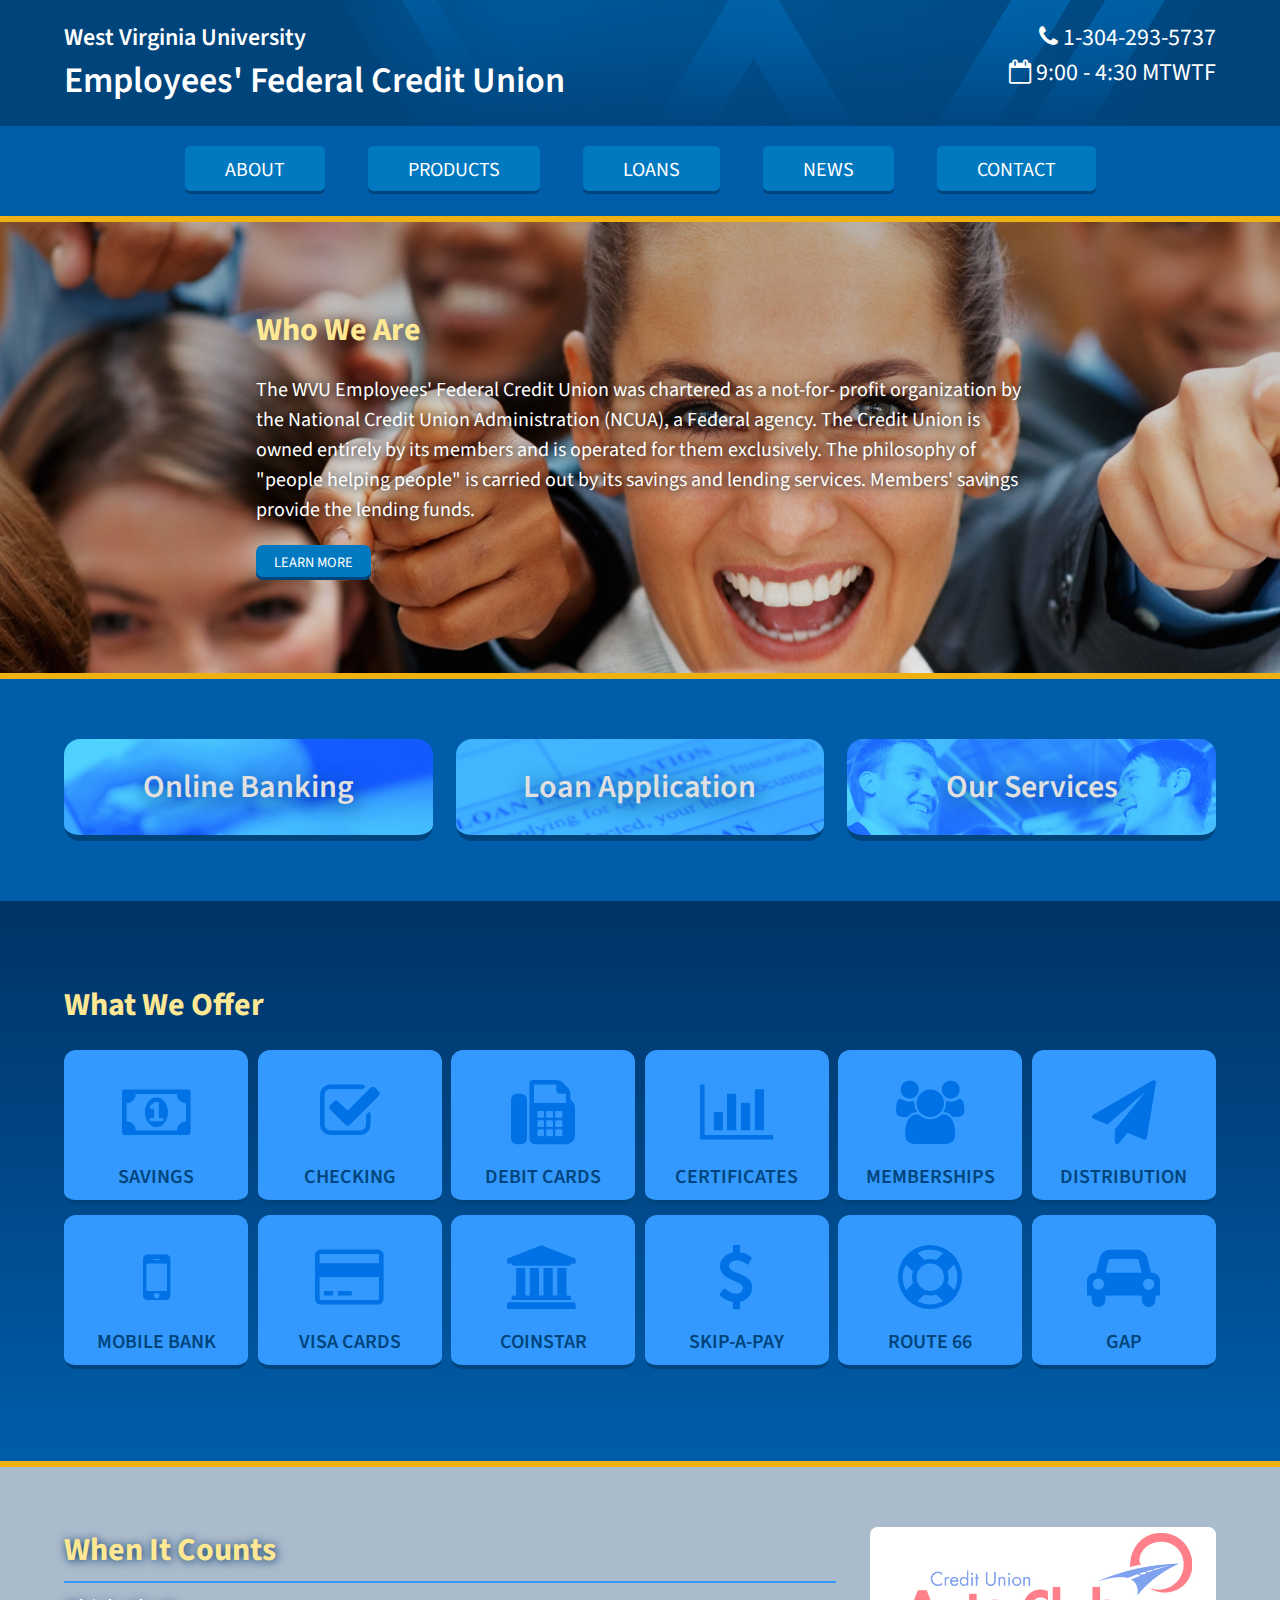
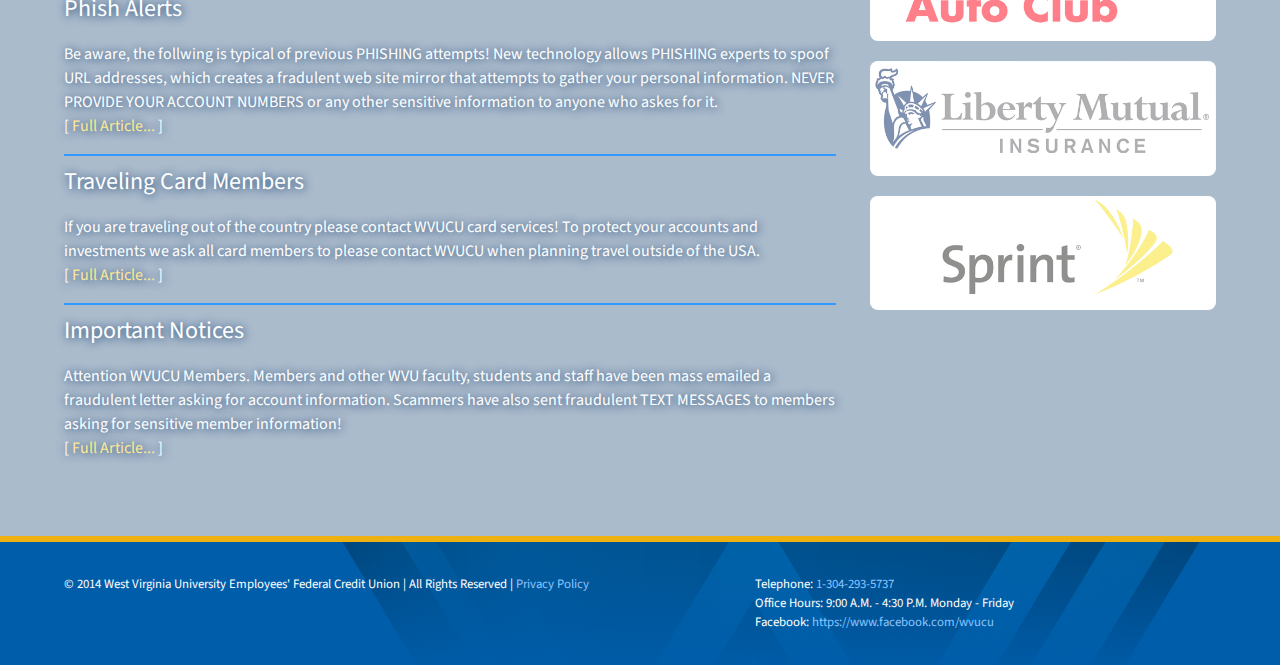
<file: index.html>
<!doctype html>
<html lang="en"><!-- InstanceBegin template="/Templates/wvucu_template.dwt" codeOutsideHTMLIsLocked="false" -->
<head>
<link href="styles/styles.css" rel="stylesheet" type="text/css">
<meta charset="utf-8">
<meta http-equiv="X-UA-Compatible" content="IE=Edge" />
<meta name="HandheldFriendly" content="True">
<meta name="MobileOptimized" content="320">
<meta name="viewport" content="width=device-width, initial-scale=1.0, maximum-scale=1.0">
<link href="http://timbroadwater.com/websites/wvucu/favicon.ico" rel="icon" />

<!-- InstanceBeginEditable name="PageTitle" -->
<title>WVUCU</title>
<!-- InstanceEndEditable -->
<script type="text/javascript" src="scripts/jquery.min.js"></script>
<script type="text/javascript" src="scripts/scripts.js"></script>
</head>

<body>
<section class="siteHeader">
	<div class="wrap">
        <div id="logo"><a href="./index.html">West Virginia University<br><span>Employees' Federal <nobr>Credit Union</nobr></span></a></div>
        <div id="links"><i class="fa fa-phone"></i><a href="tel:13042935737"> 1-304-293-5737</a><br><i class="fa fa-calendar-o"></i> 9:00 - 4:30 MTWTF</div>
    </div>
</section>

<section class="topNav">
    <nav class="wrap">
    	<ul class="mobiletoggle">
            <li><a class="btn btnmenu" href="#"><i class="fa fa-bars"></i>Menu</a></li>
        </ul>
        <ul class="mobilenav">
            <li><a class="btn" href="about.html">About</a></li>
            <li><a class="btn" href="products.html">Products</a></li>
            <li><a class="btn" href="loans.html">Loans</a></li>
            <li><a class="btn" href="news.html">News</a></li>
            <li><a class="btn" href="contact.html">Contact</a></li>                    
        </ul>
    </nav>
</section>    

<section class="body">
	<!-- InstanceBeginEditable name="BodyContent" -->
    <section class="feature">
        <div class="featureContent">
        <h1>Who We Are</h1>
        <p>The WVU Employees' Federal Credit Union was chartered as a not-for- profit organization by the National Credit Union Administration (NCUA), a Federal agency. The Credit Union is owned entirely by its members and is operated for them exclusively. The philosophy of "people helping people" is carried out by its savings and lending services. Members' savings provide the lending funds.</p>
        <a class="apply bpbtn" href="./about.html">Learn More</a>
        </div>
    </section>
    <section class="action">   
    	<div class="wrap">
        	<div class="actionb action1"><a href="./online.html">Online Banking</a></div>
        	<div class="actionb action2"><a href="./loans.html">Loan Application</a></div>
        	<div class="actionb action3"><a href="./products.html">Our Services</a></div>                        
        </div>
    </section>
    <section class="products">
    	<div class="wrap productsTitle"><h1>What We Offer</h1></div>
    	<div class="wrap">
        	<div class="pbox pbox1"><i class="profa fa fa-money"></i><a href="./products.html#savings">Savings</a></div>
            <div class="pbox pbox2"><i class="profa fa fa-check-square-o"></i><a href="./products.html#checking">Checking</a></div>
            <div class="pbox pbox3"><i class="profa fa fa-fax"></i><a href="./products.html#debit">Debit Cards</a></div>
            <div class="pbox pbox4"><i class="profa fa fa-bar-chart-o"></i><a href="./products.html#certificates">Certificates</a></div>
            <div class="pbox pbox5"><i class="profa fa fa-group"></i><a href="./products.html#member">Memberships</a></div>
            <div class="pbox pbox6"><i class="profa fa fa-paper-plane"></i><a href="./products.html#distribution">Distribution</a></div>
            <!--<div class="pbox pbox7"><a href="/products">Online Bank</a></div>
            <div class="pbox pbox8"><a href="/products">Bill Pay</a></div>-->
            <div class="pbox pbox9"><i class="profa fa fa-mobile-phone"></i><a href="./products.html#mobile">Mobile Bank</a></div>
            <div class="pbox pbox10"><i class="profa fa fa-credit-card"></i><a href="./products.html#visa">Visa Cards</a></div>
            <div class="pbox pbox11"><i class="profa fa fa-bank"></i><a href="./products.html#coinstar">Coinstar</a></div>
            <div class="pbox pbox12"><i class="profa fa fa-dollar"></i><a href="./products.html#skip">Skip-A-Pay</a></div>
            <div class="pbox pbox13"><i class="profa fa fa-life-saver"></i><a href="./products.html#66">Route 66</a></div>
            <div class="pbox pbox14"><i class="profa fa fa-automobile"></i><a href="./products.html#gap">GAP</a></div>
        </div>
    </section>
    <section class="news">
    	<div class="wrap">
        	<div class="post">
            	<h1>When It Counts</h1>
        		<hr />
        		<h2>Phish Alerts</h2>
        		<p>Be aware, the follwing is typical of previous PHISHING attempts!  New technology allows PHISHING experts to spoof URL addresses, which creates a fradulent web site mirror that attempts to gather your personal information. NEVER PROVIDE YOUR ACCOUNT NUMBERS or any other sensitive information to anyone who askes for it.<br>[ <a href="./news.html">Full Article...</a> ]</p> 
                <hr />
        		<h2>Traveling Card Members</h2>
        		<p>If you are traveling out of the country please contact WVUCU card services! To protect your accounts and investments we ask all card members to please contact WVUCU when planning travel outside of the USA.<br>[ <a href="./news.html">Full Article...</a> ]</p> 
                <hr />
        		<h2>Important Notices</h2>
        		<p>Attention WVUCU Members. Members and other WVU faculty, students and staff have been mass emailed a fraudulent letter asking for account information. Scammers have also sent fraudulent TEXT MESSAGES to members asking for sensitive member information!<br>[ <a href="./news.html">Full Article...</a> ]</p> 
            </div>
            <div class="offers">
            	<div class="offerBox"><a href="#"><img alt="Credit Union Auto Club" src="images/auto.jpg"></a></div>
            	<div class="offerBox"><a href="#"><img alt="Liberty Mutual Insurance" src="images/liberty.jpg"></a></div>
            	<div class="offerBox"><a href="#"><img alt="Sprint" src="images/sprint.jpg"></a></div>                                
            </div>
        </div>
    </section>                 
	<!-- InstanceEndEditable -->
</section>

<footer>
	<div class="wrap">
    	<div id="poll"><p>© 2014 West Virginia University Employees' Federal Credit Union | All Rights Reserved | <A href="#">Privacy Policy</A></p>
        </div>
        <div id="contact">
            <p>Telephone: <a href="tel:13042935737">1-304-293-5737</a><br>
            Office Hours: 9:00 A.M. - 4:30 P.M. Monday - Friday<br>
            Facebook: <a href="https://www.facebook.com/WVUCU">https://www.facebook.com/wvucu</a></p>
         </div>
    </div>
</footer>
</body>
<!-- InstanceEnd --></html>
</file>
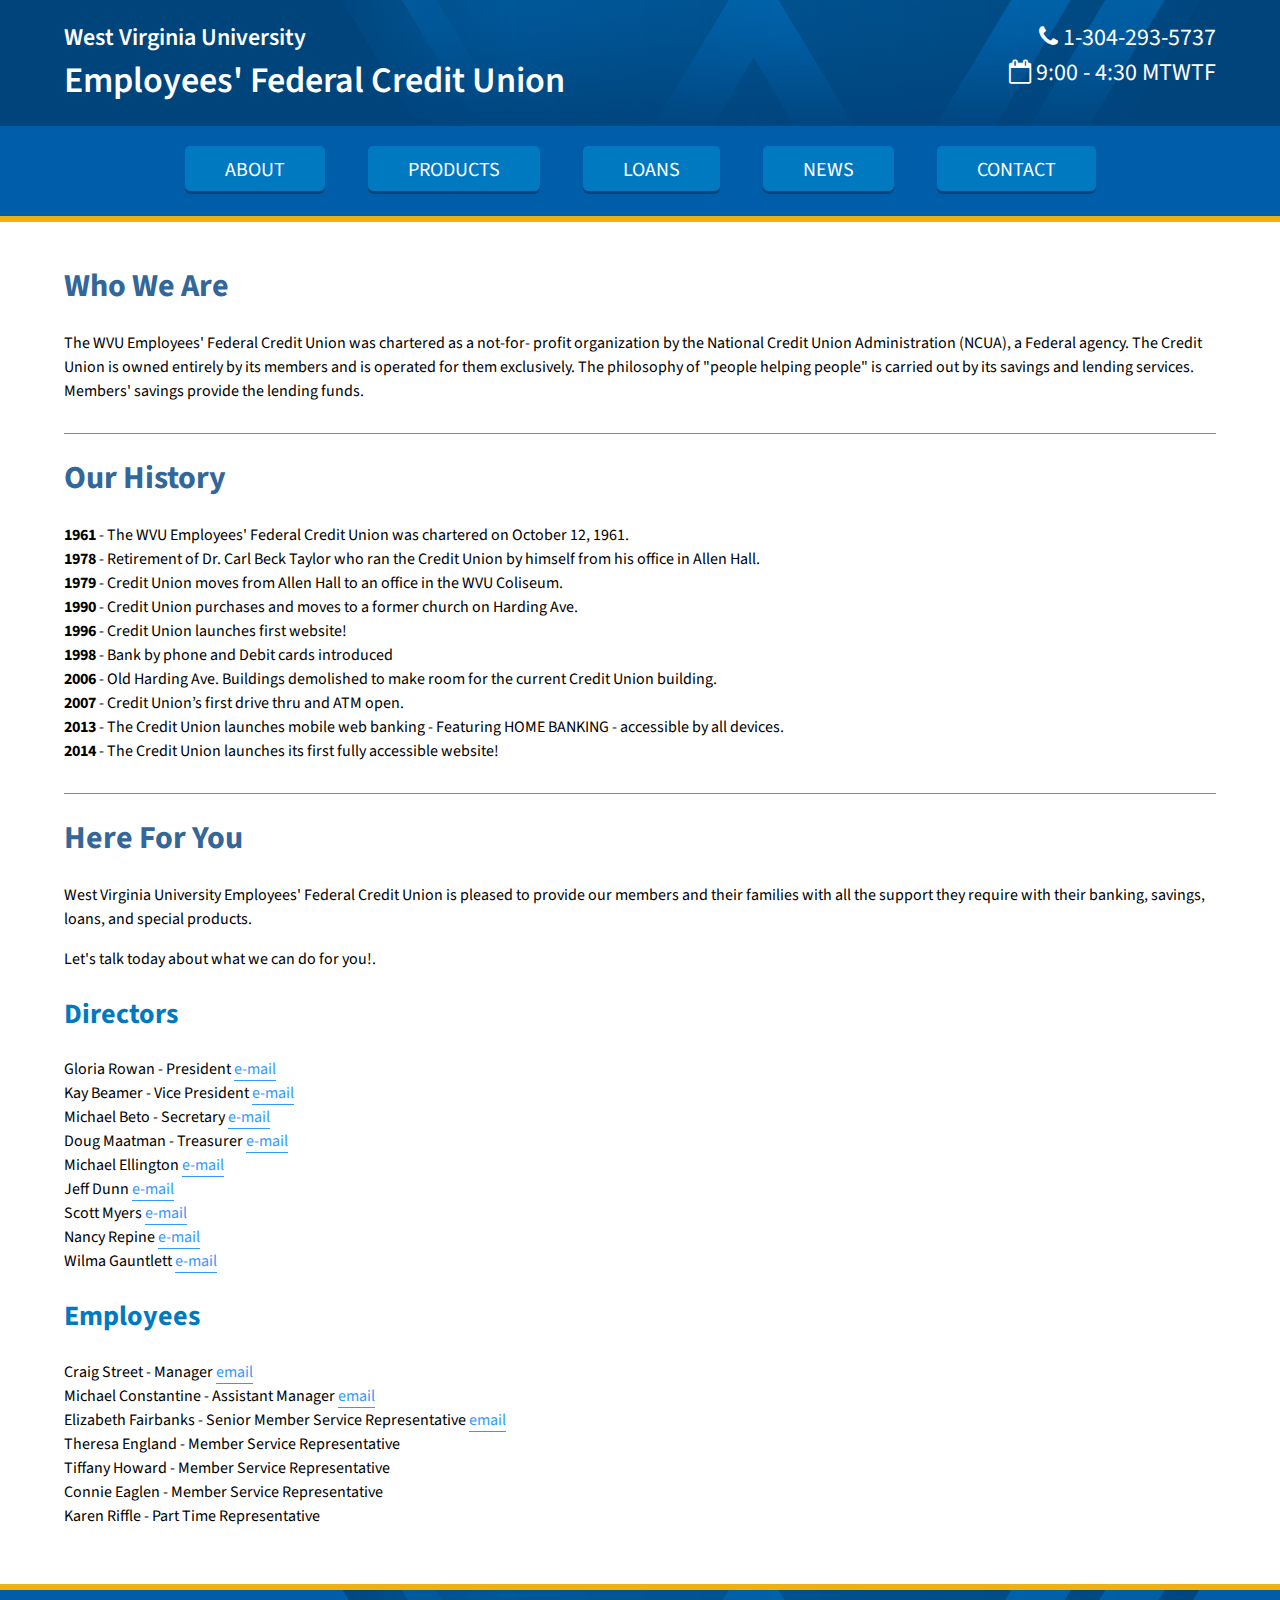
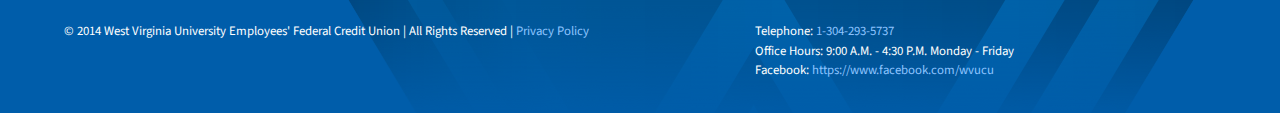
<file: about.html>
<!doctype html>
<html lang="en"><!-- InstanceBegin template="/Templates/wvucu_template.dwt" codeOutsideHTMLIsLocked="false" -->
<head>
<link href="styles/styles.css" rel="stylesheet" type="text/css">
<meta charset="utf-8">
<meta http-equiv="X-UA-Compatible" content="IE=Edge" />
<meta name="HandheldFriendly" content="True">
<meta name="MobileOptimized" content="320">
<meta name="viewport" content="width=device-width, initial-scale=1.0, maximum-scale=1.0">
<link href="http://timbroadwater.com/websites/wvucu/favicon.ico" rel="icon" />

<!-- InstanceBeginEditable name="PageTitle" --><title>About | WVUCU</title><!-- InstanceEndEditable -->
<script type="text/javascript" src="scripts/jquery.min.js"></script>
<script type="text/javascript" src="scripts/scripts.js"></script>
</head>

<body>
<section class="siteHeader">
	<div class="wrap">
        <div id="logo"><a href="./index.html">West Virginia University<br><span>Employees' Federal <nobr>Credit Union</nobr></span></a></div>
        <div id="links"><i class="fa fa-phone"></i><a href="tel:13042935737"> 1-304-293-5737</a><br><i class="fa fa-calendar-o"></i> 9:00 - 4:30 MTWTF</div>
    </div>
</section>

<section class="topNav">
    <nav class="wrap">
    	<ul class="mobiletoggle">
            <li><a class="btn btnmenu" href="#"><i class="fa fa-bars"></i>Menu</a></li>
        </ul>
        <ul class="mobilenav">
            <li><a class="btn" href="about.html">About</a></li>
            <li><a class="btn" href="products.html">Products</a></li>
            <li><a class="btn" href="loans.html">Loans</a></li>
            <li><a class="btn" href="news.html">News</a></li>
            <li><a class="btn" href="contact.html">Contact</a></li>                    
        </ul>
    </nav>
</section>    

<section class="body">
	<!-- InstanceBeginEditable name="BodyContent" -->
    <div class="wrap bpage">
   	  <h1>Who We Are</h1>
      <p>The WVU Employees' Federal Credit Union was chartered as a not-for- profit organization by the National Credit Union Administration (NCUA), a Federal agency. The Credit Union is owned entirely by its members and is operated for them exclusively. The philosophy of "people helping people" is carried out by its savings and lending services. Members' savings provide the lending funds.</p>
      <hr />
      <h1>Our History</h1>
     <p><strong>1961</strong> -
The WVU Employees' Federal Credit Union was chartered on October 12, 1961.<br>
<strong>1978</strong> -
Retirement of Dr. Carl Beck Taylor who ran the Credit Union by himself from his office in Allen Hall.<br>
<strong>1979</strong> -
Credit Union moves from Allen Hall to an office in the WVU Coliseum.<br>
<strong>1990</strong> -
Credit Union purchases and moves to a former church on Harding Ave.<br>
<strong>1996</strong> -
Credit Union launches first website!<br>
<strong>1998</strong> -
 Bank by phone and Debit cards introduced<br>
 <strong>2006</strong> -
Old Harding Ave. Buildings demolished to make room for the current Credit Union building.<br>
<strong>2007</strong> -
Credit Union’s first drive thru and ATM open.<br>
<strong>2013</strong> -
The Credit Union launches mobile web banking - Featuring HOME BANKING - accessible by all devices.<br>
<strong>2014</strong> -
The Credit Union launches its first fully accessible website!</p>
      <hr />
      <h1>Here For You</h1>
      <p>West Virginia University Employees' Federal Credit Union is pleased to provide our members and their families with all the support they require with their banking, savings, loans, and special products.</p>
      <p>Let's talk today about what we can do for you!.</p>
      <h2>Directors</h2>
      <p>Gloria Rowan - President <a href="mailto:gloria@cityneon.com">e-mail</a><br>
        Kay Beamer - Vice President <a href="mailto:kaybeamer1@aol.com">e-mail</a><br>
        Michael Beto - Secretary <a href="mailto:michael.beto@mail.wvu.edu">e-mail</a><br>
        Doug Maatman - Treasurer <a href="mailto:jangarden2@comcast.net">e-mail</a><br>
        Michael Ellington <a href="mailto:michael.ellington@mail.wvu.edu">e-mail</a><br>
        Jeff Dunn <a href="mailto:jdunn@wvuf.org">e-mail</a><br>
        Scott Myers <a href="mailto:scott.myers@mail.wvu.edu">e-mail</a><br>
        Nancy Repine <a href="mailto:repinen@wvuh.com">e-mail<br>
      </a>Wilma Gauntlett <a href="mailto:gandwg@comcast.net">e-mail</a> </p>
      <h2>Employees</h2>
        <p>Craig Street - Manager <a href="mailto:cstreet@wvucu.com">email</a><br>
          Michael Constantine - Assistant Manager <a href="mailto:mconstantine@wvucu.com">email</a><br>
          Elizabeth Fairbanks - Senior Member Service Representative <a href="mailto:efairbanks@wvucu.com">email</a><br>
          Theresa England - Member Service Representative<br>
          Tiffany Howard - Member Service Representative<br>
          Connie Eaglen - Member Service Representative<br>
        Karen Riffle - Part Time Representative </p>
    </div>
	<!-- InstanceEndEditable -->
</section>

<footer>
	<div class="wrap">
    	<div id="poll"><p>© 2014 West Virginia University Employees' Federal Credit Union | All Rights Reserved | <A href="#">Privacy Policy</A></p>
        </div>
        <div id="contact">
            <p>Telephone: <a href="tel:13042935737">1-304-293-5737</a><br>
            Office Hours: 9:00 A.M. - 4:30 P.M. Monday - Friday<br>
            Facebook: <a href="https://www.facebook.com/WVUCU">https://www.facebook.com/wvucu</a></p>
         </div>
    </div>
</footer>
</body>
<!-- InstanceEnd --></html>
</file>
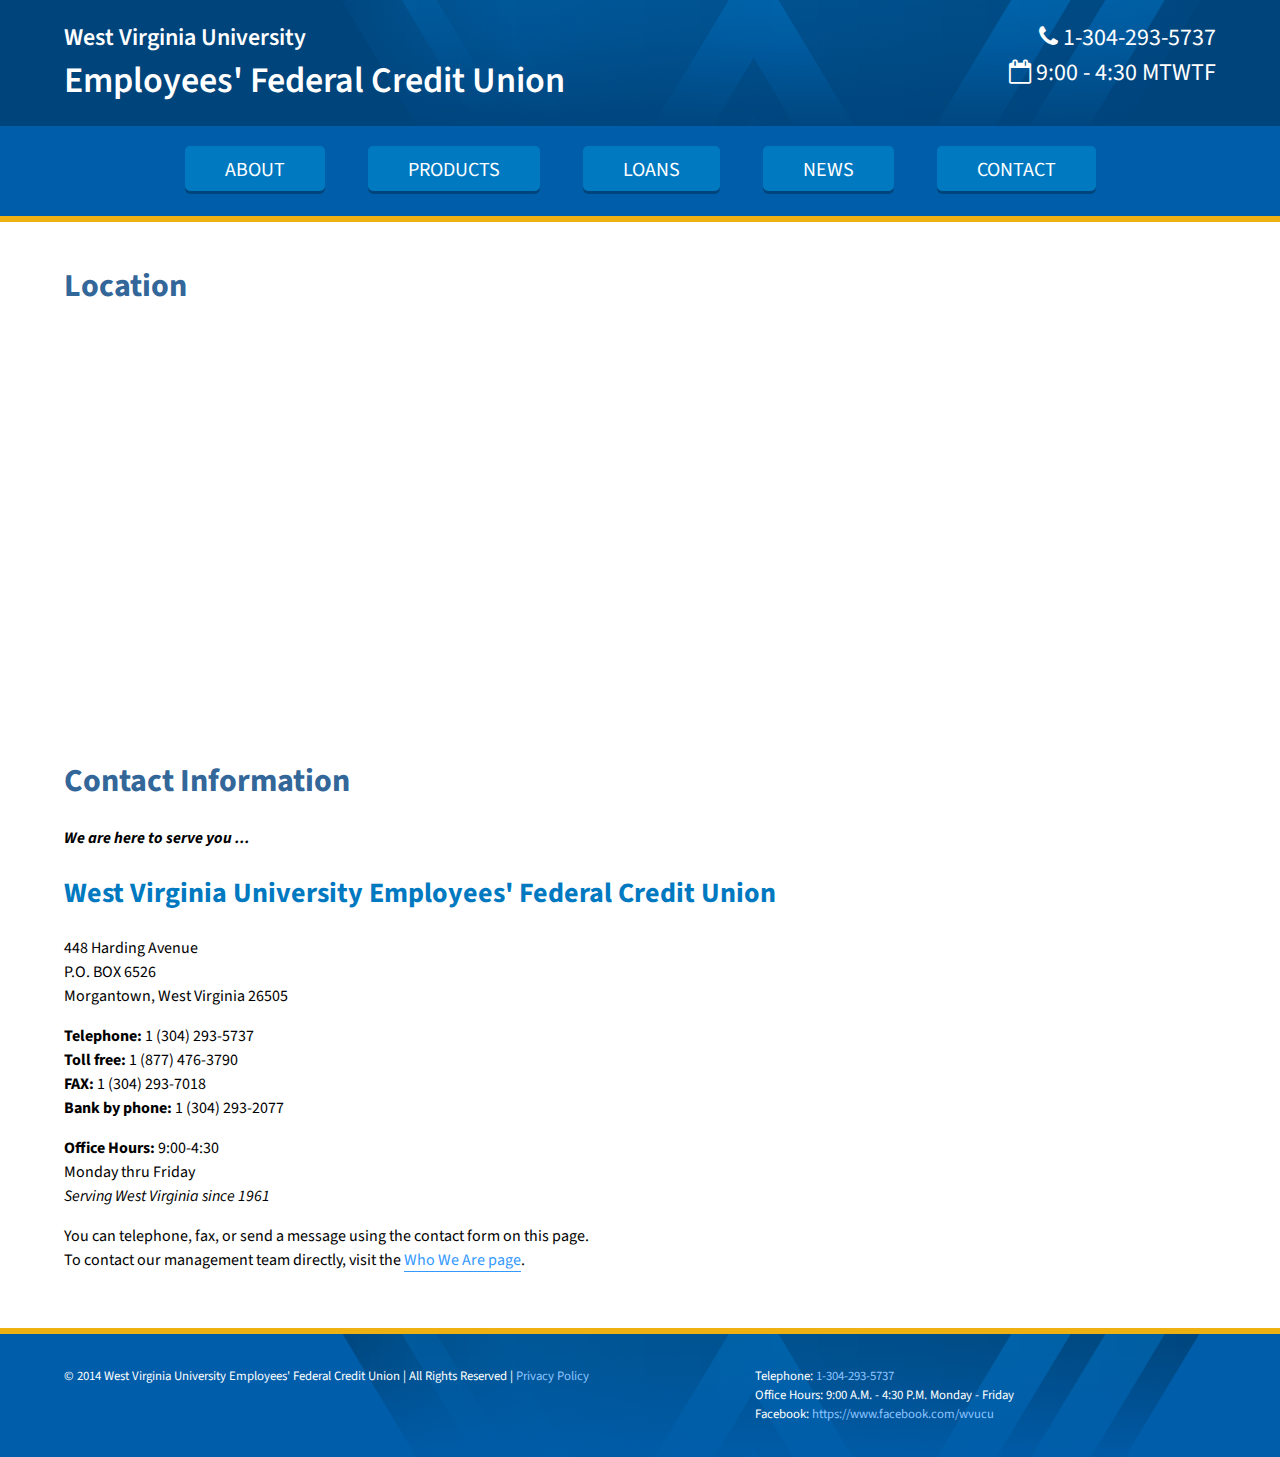
<file: contact.html>
<!doctype html>
<html lang="en"><!-- InstanceBegin template="/Templates/wvucu_template.dwt" codeOutsideHTMLIsLocked="false" -->
<head>
<link href="styles/styles.css" rel="stylesheet" type="text/css">
<meta charset="utf-8">
<meta http-equiv="X-UA-Compatible" content="IE=Edge" />
<meta name="HandheldFriendly" content="True">
<meta name="MobileOptimized" content="320">
<meta name="viewport" content="width=device-width, initial-scale=1.0, maximum-scale=1.0">
<link href="http://timbroadwater.com/websites/wvucu/favicon.ico" rel="icon" />

<!-- InstanceBeginEditable name="PageTitle" -->
<title>Contact | WVUCU</title>
<!-- InstanceEndEditable -->
<script type="text/javascript" src="scripts/jquery.min.js"></script>
<script type="text/javascript" src="scripts/scripts.js"></script>
</head>

<body>
<section class="siteHeader">
	<div class="wrap">
        <div id="logo"><a href="./index.html">West Virginia University<br><span>Employees' Federal <nobr>Credit Union</nobr></span></a></div>
        <div id="links"><i class="fa fa-phone"></i><a href="tel:13042935737"> 1-304-293-5737</a><br><i class="fa fa-calendar-o"></i> 9:00 - 4:30 MTWTF</div>
    </div>
</section>

<section class="topNav">
    <nav class="wrap">
    	<ul class="mobiletoggle">
            <li><a class="btn btnmenu" href="#"><i class="fa fa-bars"></i>Menu</a></li>
        </ul>
        <ul class="mobilenav">
            <li><a class="btn" href="about.html">About</a></li>
            <li><a class="btn" href="products.html">Products</a></li>
            <li><a class="btn" href="loans.html">Loans</a></li>
            <li><a class="btn" href="news.html">News</a></li>
            <li><a class="btn" href="contact.html">Contact</a></li>                    
        </ul>
    </nav>
</section>    

<section class="body">
	<!-- InstanceBeginEditable name="BodyContent" -->
    <div class="wrap bpage">
    <h1>Location</h1>
<iframe src="https://www.google.com/maps/embed?pb=!1m18!1m12!1m3!1d3071.977140529267!2d-79.96144!3d39.65022900000002!2m3!1f0!2f0!3f0!3m2!1i1024!2i768!4f13.1!3m3!1m2!1s0x0%3A0xf035ce2a5de3a852!2sWV+University+FCU!5e0!3m2!1sen!2sus!4v1399128574522" width="100%" height="400px" frameborder="0" style="border:0"></iframe>
      <h1>Contact Information</h1>
      <div>
        <p><strong><em>We are here to serve you ...</em></strong></p>
        <h2>West Virginia University Employees' Federal Credit Union</h2>
        <p>448 Harding Avenue<br>
          P.O. BOX 6526<br>
          Morgantown, West Virginia 26505</p>
        <p><strong>Telephone:</strong> 1 (304) 293-5737<br>
          <strong>Toll free:</strong> 1 (877) 476-3790<br>
          <strong>FAX:</strong> 1 (304) 293-7018<br>
          <strong>Bank by phone:</strong> 1 (304) 293-2077</p>
        <p><strong>Office Hours:</strong> 9:00-4:30<br>
          Monday thru Friday<br>
          <em>Serving West Virginia since 1961</em></p>
        <p>You can telephone, fax, or send a message using the contact form on this page.<br>
          To contact our management team directly, visit the <a href="./about" target="_parent">Who We Are page</a>.</p>
      </div>
	 
    </div>
  <!-- InstanceEndEditable -->
</section>

<footer>
	<div class="wrap">
    	<div id="poll"><p>© 2014 West Virginia University Employees' Federal Credit Union | All Rights Reserved | <A href="#">Privacy Policy</A></p>
        </div>
        <div id="contact">
            <p>Telephone: <a href="tel:13042935737">1-304-293-5737</a><br>
            Office Hours: 9:00 A.M. - 4:30 P.M. Monday - Friday<br>
            Facebook: <a href="https://www.facebook.com/WVUCU">https://www.facebook.com/wvucu</a></p>
         </div>
    </div>
</footer>
</body>
<!-- InstanceEnd --></html>
</file>
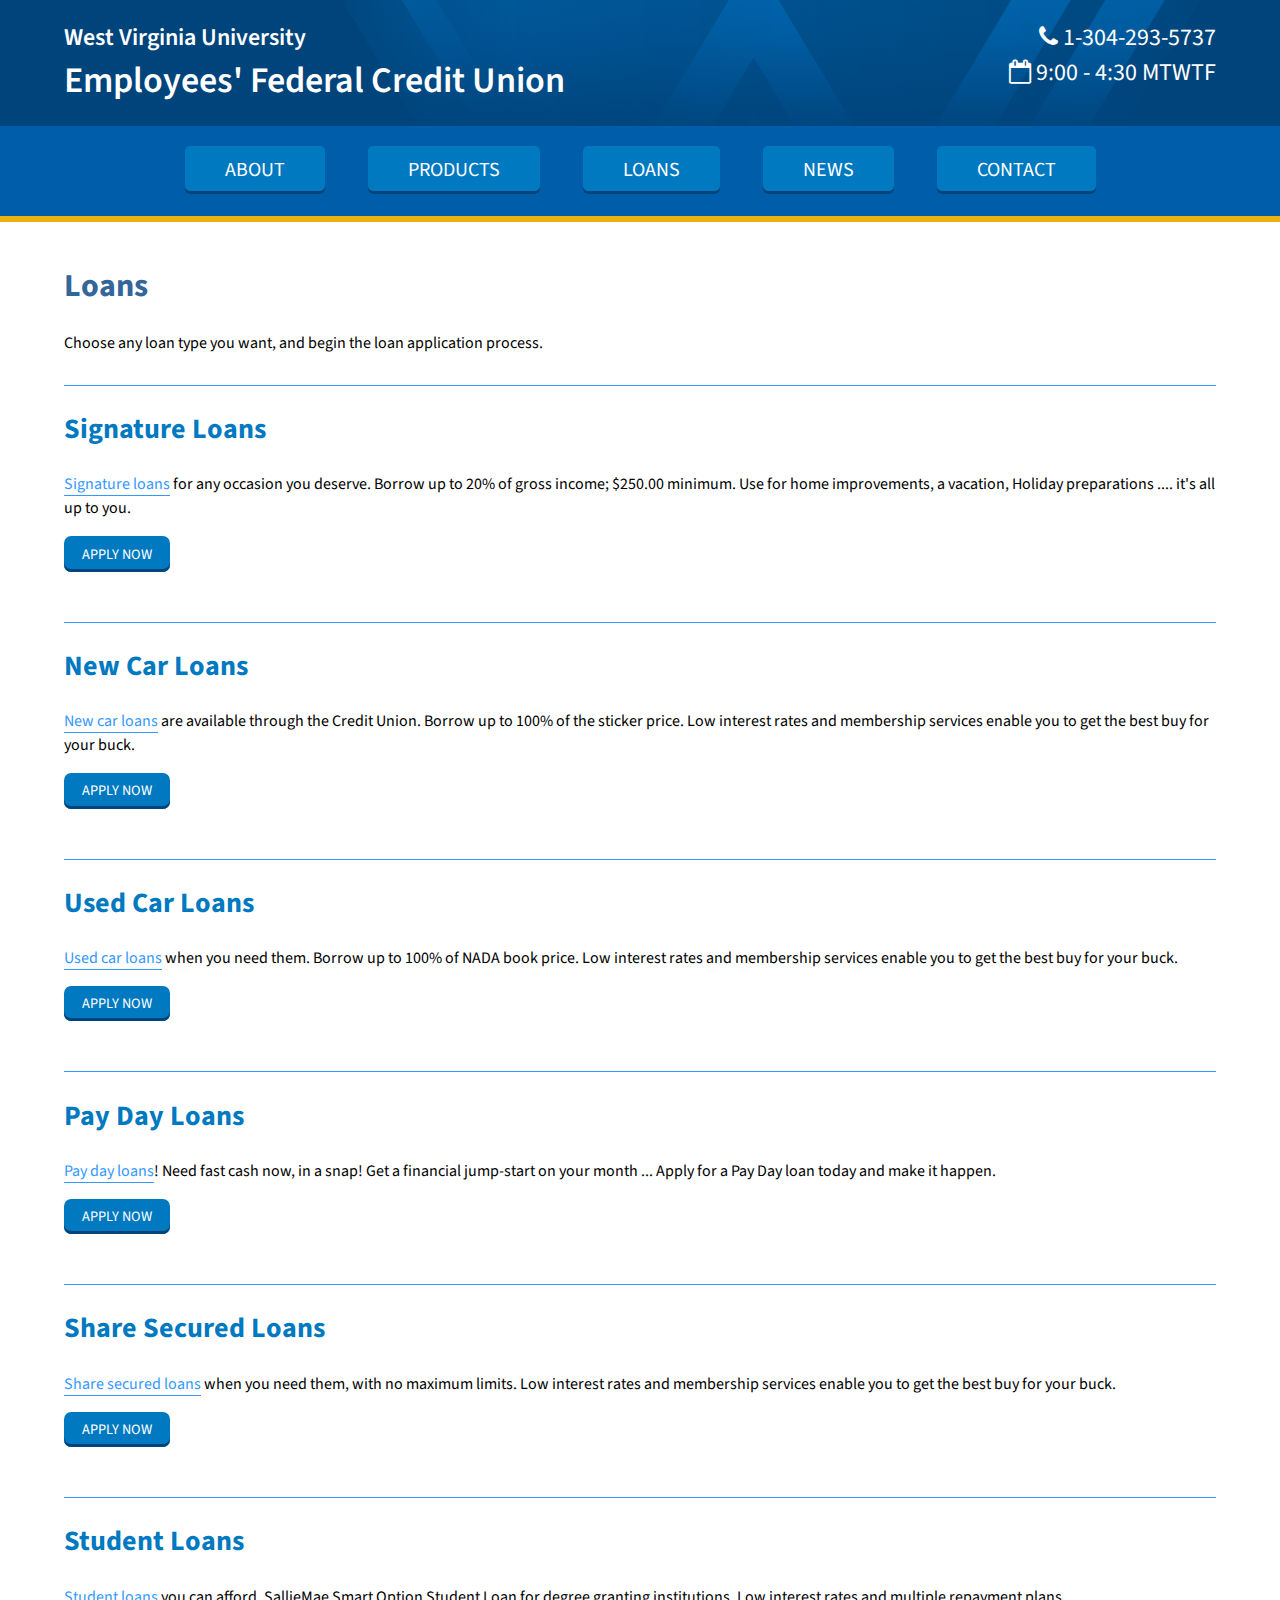
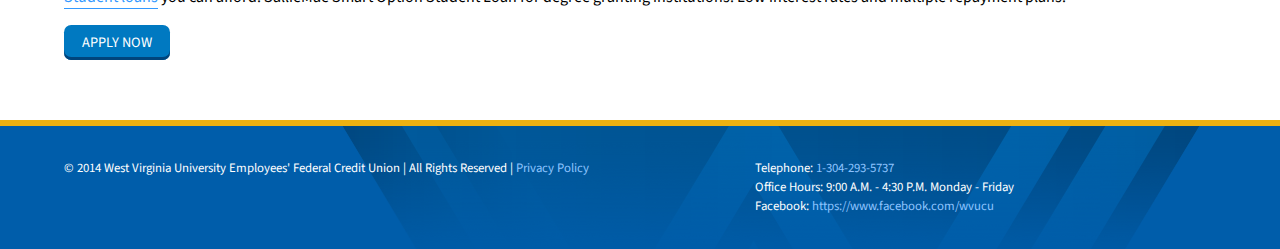
<file: loans.html>
<!doctype html>
<html lang="en"><!-- InstanceBegin template="/Templates/wvucu_template.dwt" codeOutsideHTMLIsLocked="false" -->
<head>
<link href="styles/styles.css" rel="stylesheet" type="text/css">
<meta charset="utf-8">
<meta http-equiv="X-UA-Compatible" content="IE=Edge" />
<meta name="HandheldFriendly" content="True">
<meta name="MobileOptimized" content="320">
<meta name="viewport" content="width=device-width, initial-scale=1.0, maximum-scale=1.0">
<link href="http://timbroadwater.com/websites/wvucu/favicon.ico" rel="icon" />

<!-- InstanceBeginEditable name="PageTitle" -->
<title>Loans | WVUCU</title>
<!-- InstanceEndEditable -->
<script type="text/javascript" src="scripts/jquery.min.js"></script>
<script type="text/javascript" src="scripts/scripts.js"></script>
</head>

<body>
<section class="siteHeader">
	<div class="wrap">
        <div id="logo"><a href="./index.html">West Virginia University<br><span>Employees' Federal <nobr>Credit Union</nobr></span></a></div>
        <div id="links"><i class="fa fa-phone"></i><a href="tel:13042935737"> 1-304-293-5737</a><br><i class="fa fa-calendar-o"></i> 9:00 - 4:30 MTWTF</div>
    </div>
</section>

<section class="topNav">
    <nav class="wrap">
    	<ul class="mobiletoggle">
            <li><a class="btn btnmenu" href="#"><i class="fa fa-bars"></i>Menu</a></li>
        </ul>
        <ul class="mobilenav">
            <li><a class="btn" href="about.html">About</a></li>
            <li><a class="btn" href="products.html">Products</a></li>
            <li><a class="btn" href="loans.html">Loans</a></li>
            <li><a class="btn" href="news.html">News</a></li>
            <li><a class="btn" href="contact.html">Contact</a></li>                    
        </ul>
    </nav>
</section>    

<section class="body">
	<!-- InstanceBeginEditable name="BodyContent" -->
    <div class="wrap bpage">
		<h1>Loans</h1>
        <p>Choose any loan type you want, and begin the loan application process. </p>
        <hr />
        <h2>Signature Loans</h2>
        <p><a href="#">Signature loans</a> for any occasion you deserve. Borrow up to 20% of gross income; $250.00 minimum.  Use for home improvements, a vacation, Holiday preparations .... it's all up to you.</p>
        <a class="bpbtn apply" href="#">Apply Now</a>
        <hr />
        <h2>New Car Loans</h2>
        <p><a href="#">New car loans</a> are available through the Credit Union.  Borrow up to 100% of the sticker price. Low interest rates and membership services enable you to get the best buy for your buck.</p>
        <a class="bpbtn apply" href="#">Apply Now</a>
        <hr />
        <h2>Used Car Loans</h2>
      <p><a href="#">Used car loans</a> when you need them. Borrow up to 100% of NADA book price. Low interest rates and membership services enable you to get the best buy for your buck.</p>
      <a class="bpbtn apply" href="#">Apply Now</a>
        <hr />
        <h2>Pay Day Loans</h2>
        <p><a href="#">Pay day loans</a>! Need fast cash now, in a snap! Get a financial jump-start on your month ... Apply for a Pay Day loan today and make it happen.</p>
        <a class="bpbtn apply" href="#">Apply Now</a>
        <hr />
        <h2>Share Secured Loans</h2>
        <p><a href="#">Share secured loans</a> when you need them, with no maximum limits. Low interest rates and membership services enable you to get the best buy for your buck.</p>
        <a class="bpbtn apply" href="#">Apply Now</a>
        <hr />
        <h2>Student Loans</h2>
        <p><a href="#">Student loans</a> you can afford. SallieMae Smart Option Student Loan for degree granting institutions.  Low interest rates and multiple repayment plans. </p>
        <a class="bpbtn apply" href="#">Apply Now</a>
        
    </div>
	<!-- InstanceEndEditable -->
</section>

<footer>
	<div class="wrap">
    	<div id="poll"><p>© 2014 West Virginia University Employees' Federal Credit Union | All Rights Reserved | <A href="#">Privacy Policy</A></p>
        </div>
        <div id="contact">
            <p>Telephone: <a href="tel:13042935737">1-304-293-5737</a><br>
            Office Hours: 9:00 A.M. - 4:30 P.M. Monday - Friday<br>
            Facebook: <a href="https://www.facebook.com/WVUCU">https://www.facebook.com/wvucu</a></p>
         </div>
    </div>
</footer>
</body>
<!-- InstanceEnd --></html>
</file>
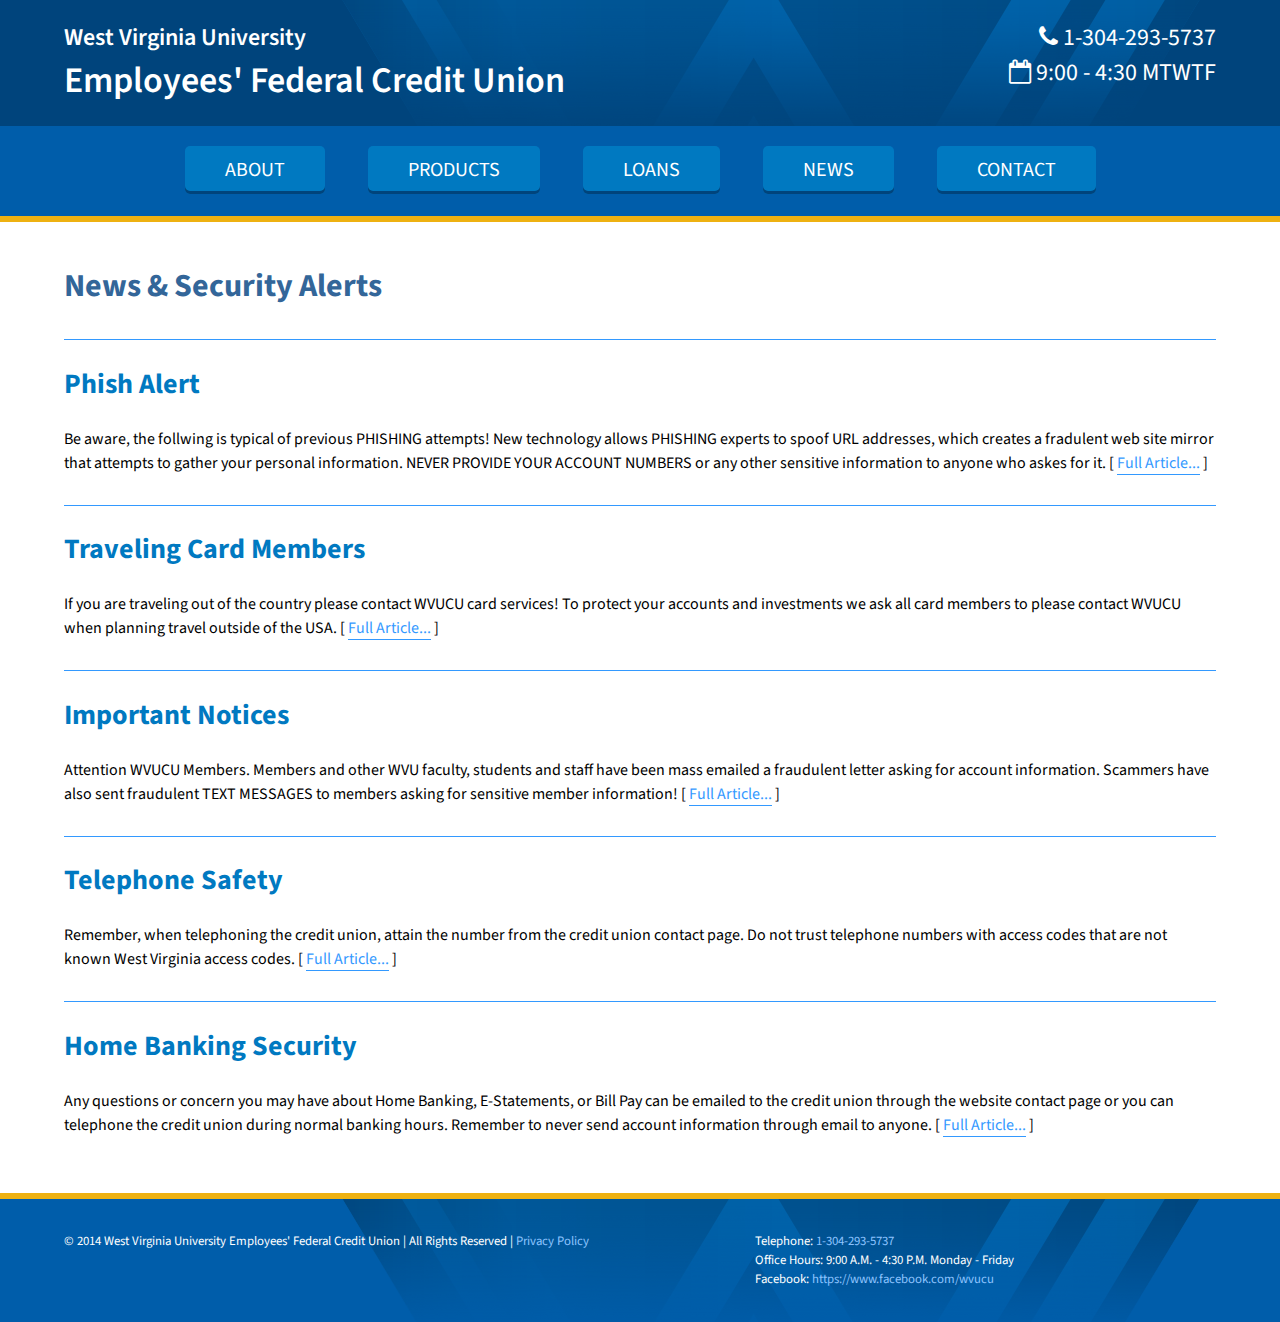
<file: news.html>
<!doctype html>
<html lang="en"><!-- InstanceBegin template="/Templates/wvucu_template.dwt" codeOutsideHTMLIsLocked="false" -->
<head>
<link href="styles/styles.css" rel="stylesheet" type="text/css">
<meta charset="utf-8">
<meta http-equiv="X-UA-Compatible" content="IE=Edge" />
<meta name="HandheldFriendly" content="True">
<meta name="MobileOptimized" content="320">
<meta name="viewport" content="width=device-width, initial-scale=1.0, maximum-scale=1.0">
<link href="http://timbroadwater.com/websites/wvucu/favicon.ico" rel="icon" />

<!-- InstanceBeginEditable name="PageTitle" -->
<title>News | WVUCU</title>
<!-- InstanceEndEditable -->
<script type="text/javascript" src="scripts/jquery.min.js"></script>
<script type="text/javascript" src="scripts/scripts.js"></script>
</head>

<body>
<section class="siteHeader">
	<div class="wrap">
        <div id="logo"><a href="./index.html">West Virginia University<br><span>Employees' Federal <nobr>Credit Union</nobr></span></a></div>
        <div id="links"><i class="fa fa-phone"></i><a href="tel:13042935737"> 1-304-293-5737</a><br><i class="fa fa-calendar-o"></i> 9:00 - 4:30 MTWTF</div>
    </div>
</section>

<section class="topNav">
    <nav class="wrap">
    	<ul class="mobiletoggle">
            <li><a class="btn btnmenu" href="#"><i class="fa fa-bars"></i>Menu</a></li>
        </ul>
        <ul class="mobilenav">
            <li><a class="btn" href="about.html">About</a></li>
            <li><a class="btn" href="products.html">Products</a></li>
            <li><a class="btn" href="loans.html">Loans</a></li>
            <li><a class="btn" href="news.html">News</a></li>
            <li><a class="btn" href="contact.html">Contact</a></li>                    
        </ul>
    </nav>
</section>    

<section class="body">
	<!-- InstanceBeginEditable name="BodyContent" -->
    <div class="wrap bpage">
		<h1>News & Security Alerts</h1>
        <hr />
        <h2>Phish Alert</h2>
        <p>Be aware, the follwing is typical of previous PHISHING attempts!  New technology allows PHISHING experts to spoof URL addresses, which creates a fradulent web site mirror that attempts to gather your personal information. NEVER PROVIDE YOUR ACCOUNT NUMBERS or any other sensitive information to anyone who askes for it. [ <a href="#">Full Article...</a> ]</p> 
        <hr />
        <h2>Traveling Card Members</h2>
        <p>If you are traveling out of the country please contact WVUCU card services! To protect your accounts and investments we ask all card members to please contact WVUCU when planning travel outside of the USA. [ <a href="#">Full Article...</a> ]</p>
        <hr />
        <h2>Important Notices</h2>
        <p>Attention WVUCU Members. Members and other WVU faculty, students and staff have been mass emailed a fraudulent letter asking for account information. Scammers have also sent fraudulent TEXT MESSAGES to members asking for sensitive member information! [ <a href="#">Full Article...</a> ]</p>
        <hr />
        <h2>Telephone Safety</h2>
        <p>Remember, when telephoning the credit union, attain the number from the credit union contact page. Do not trust telephone numbers with access codes that are not known West Virginia access codes. [ <a href="#">Full Article...</a> ]</p>
        <hr />
        <h2>Home Banking Security</h2>
        <p>Any questions or concern you may have about Home Banking, E-Statements, or Bill Pay can be emailed to the credit union through the website contact page or you can telephone the credit union during normal banking hours. Remember to never send account information through email to anyone. [ <a href="#">Full Article...</a> ]</p>
	</div>
	<!-- InstanceEndEditable -->
</section>

<footer>
	<div class="wrap">
    	<div id="poll"><p>© 2014 West Virginia University Employees' Federal Credit Union | All Rights Reserved | <A href="#">Privacy Policy</A></p>
        </div>
        <div id="contact">
            <p>Telephone: <a href="tel:13042935737">1-304-293-5737</a><br>
            Office Hours: 9:00 A.M. - 4:30 P.M. Monday - Friday<br>
            Facebook: <a href="https://www.facebook.com/WVUCU">https://www.facebook.com/wvucu</a></p>
         </div>
    </div>
</footer>
</body>
<!-- InstanceEnd --></html>
</file>
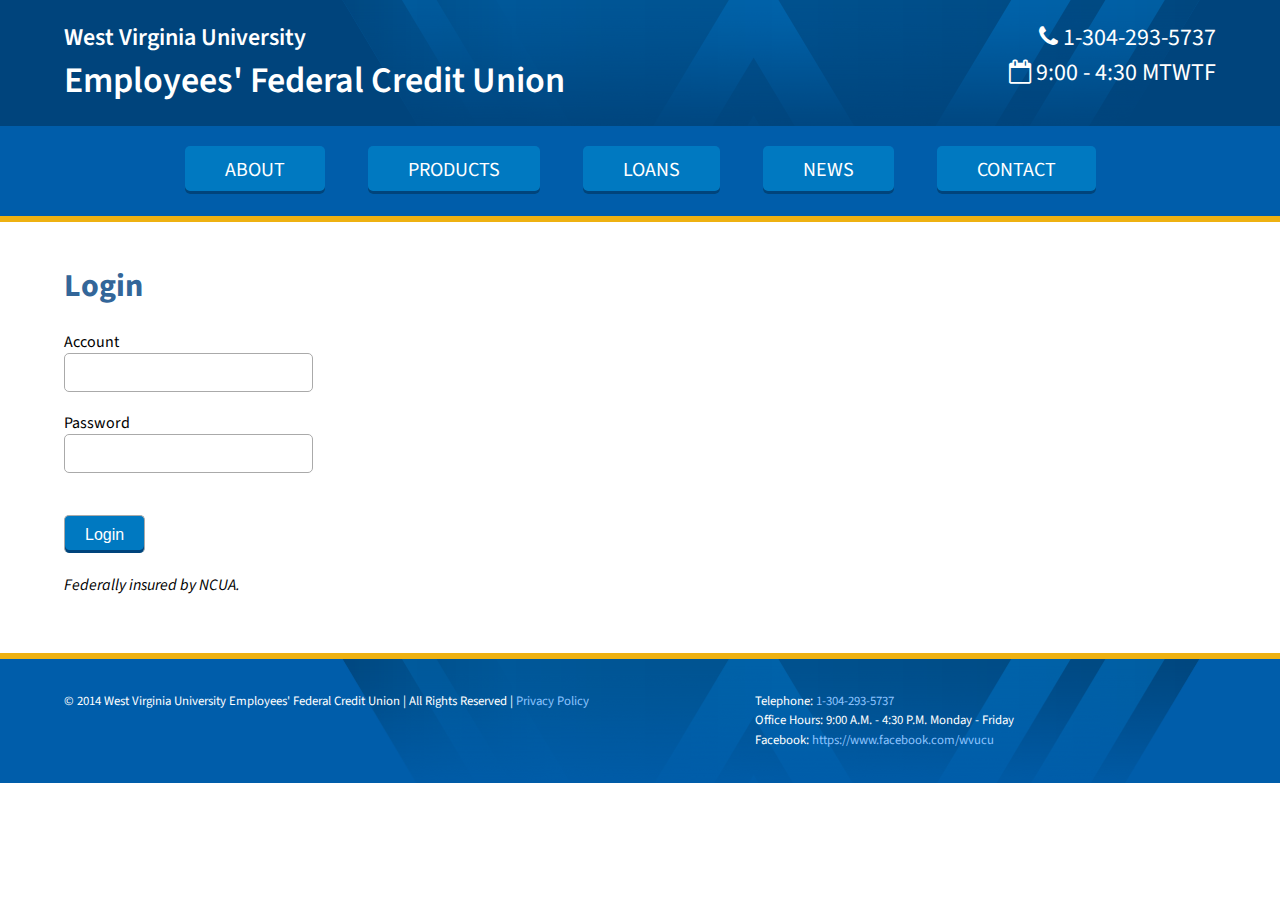
<file: online.html>
<!doctype html>
<html lang="en"><!-- InstanceBegin template="/Templates/wvucu_template.dwt" codeOutsideHTMLIsLocked="false" -->
<head>
<link href="styles/styles.css" rel="stylesheet" type="text/css">
<meta charset="utf-8">
<meta http-equiv="X-UA-Compatible" content="IE=Edge" />
<meta name="HandheldFriendly" content="True">
<meta name="MobileOptimized" content="320">
<meta name="viewport" content="width=device-width, initial-scale=1.0, maximum-scale=1.0">
<link href="http://timbroadwater.com/websites/wvucu/favicon.ico" rel="icon" />

<!-- InstanceBeginEditable name="PageTitle" --><title>Online Banking | WVUCU</title><!-- InstanceEndEditable -->
<script type="text/javascript" src="scripts/jquery.min.js"></script>
<script type="text/javascript" src="scripts/scripts.js"></script>
</head>

<body>
<section class="siteHeader">
	<div class="wrap">
        <div id="logo"><a href="./index.html">West Virginia University<br><span>Employees' Federal <nobr>Credit Union</nobr></span></a></div>
        <div id="links"><i class="fa fa-phone"></i><a href="tel:13042935737"> 1-304-293-5737</a><br><i class="fa fa-calendar-o"></i> 9:00 - 4:30 MTWTF</div>
    </div>
</section>

<section class="topNav">
    <nav class="wrap">
    	<ul class="mobiletoggle">
            <li><a class="btn btnmenu" href="#"><i class="fa fa-bars"></i>Menu</a></li>
        </ul>
        <ul class="mobilenav">
            <li><a class="btn" href="about.html">About</a></li>
            <li><a class="btn" href="products.html">Products</a></li>
            <li><a class="btn" href="loans.html">Loans</a></li>
            <li><a class="btn" href="news.html">News</a></li>
            <li><a class="btn" href="contact.html">Contact</a></li>                    
        </ul>
    </nav>
</section>    

<section class="body">
	<!-- InstanceBeginEditable name="BodyContent" -->

<div class="wrap bpage">
	<h1>Login</h1>
    <div class="mobileform">
		
			<form action="" method="post" name="memlogin" id="frmLogin" data-ajax="false">
				<input type="hidden" value="check" name="mode" />
				<input type="hidden" value="yes" name="login" />
				<div data-role="fieldcontain">
					<label for="MemName">Account</label>
					<input type="text" id="MemName" name="MemName" />
				</div>
				<div data-role="fieldcontain">
					<label for="MemPass">Password</label>
					<input type="password" id="MemPass" name="MemPass" />
				</div>
				<br/>
				<input type="submit" class="apply" value="Login" />
			</form>
		
			<p><em>Federally insured by NCUA.</em></p>
	</div><!-- /content -->
</div>	
<!-- /page -->
	
	<!-- InstanceEndEditable -->
</section>

<footer>
	<div class="wrap">
    	<div id="poll"><p>© 2014 West Virginia University Employees' Federal Credit Union | All Rights Reserved | <A href="#">Privacy Policy</A></p>
        </div>
        <div id="contact">
            <p>Telephone: <a href="tel:13042935737">1-304-293-5737</a><br>
            Office Hours: 9:00 A.M. - 4:30 P.M. Monday - Friday<br>
            Facebook: <a href="https://www.facebook.com/WVUCU">https://www.facebook.com/wvucu</a></p>
         </div>
    </div>
</footer>
</body>
<!-- InstanceEnd --></html>
</file>
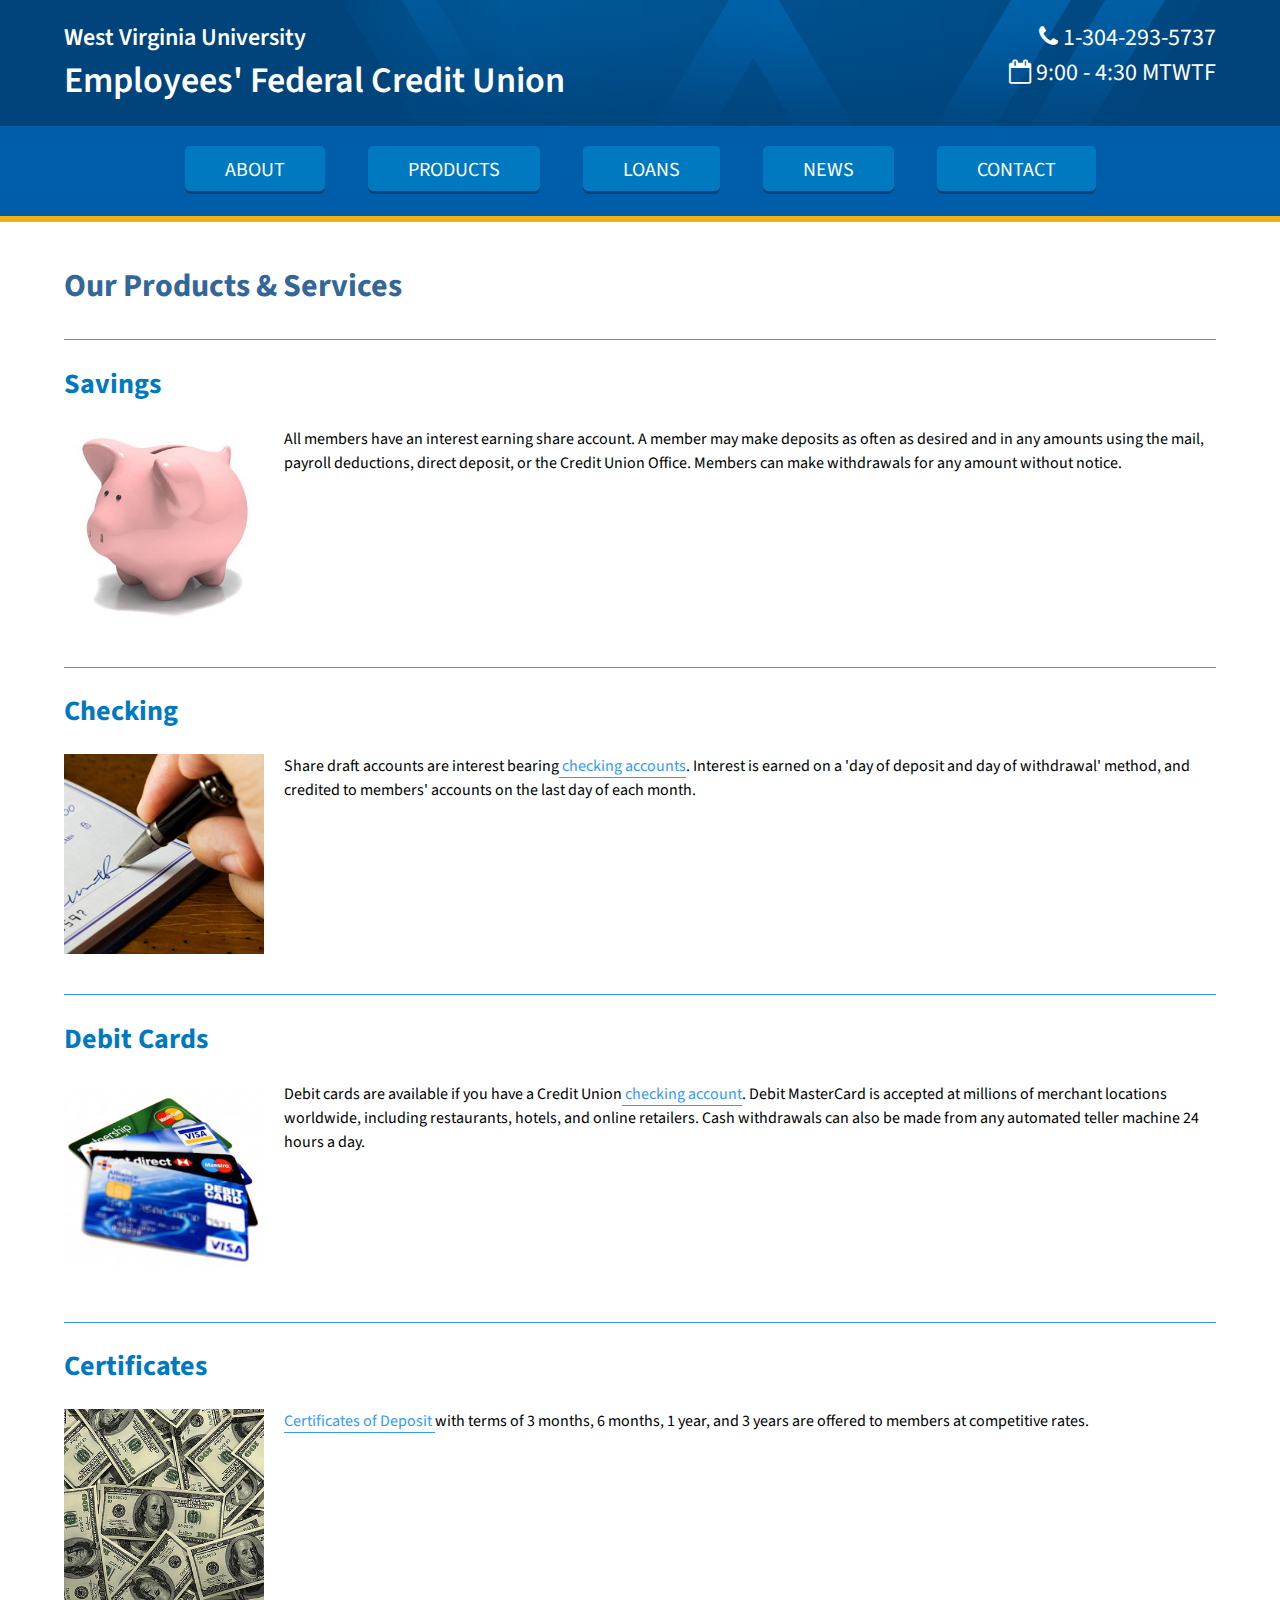
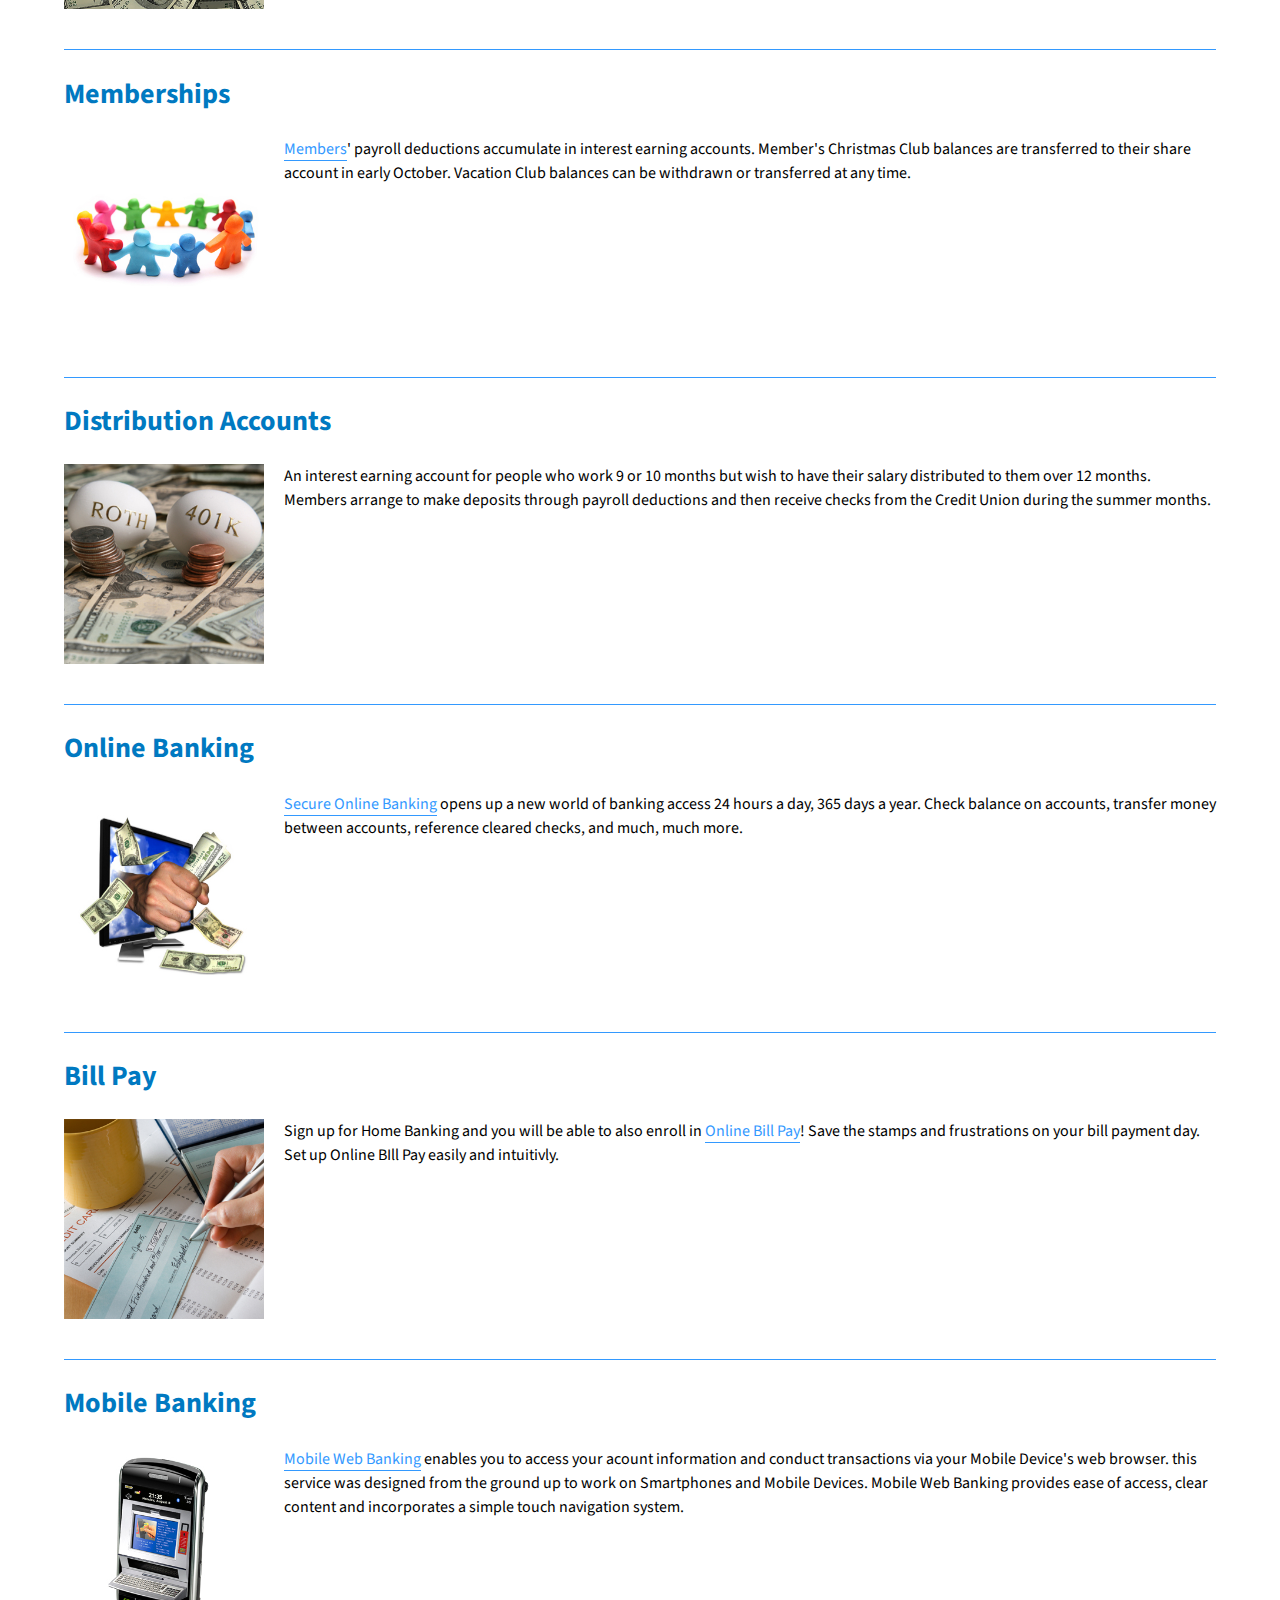
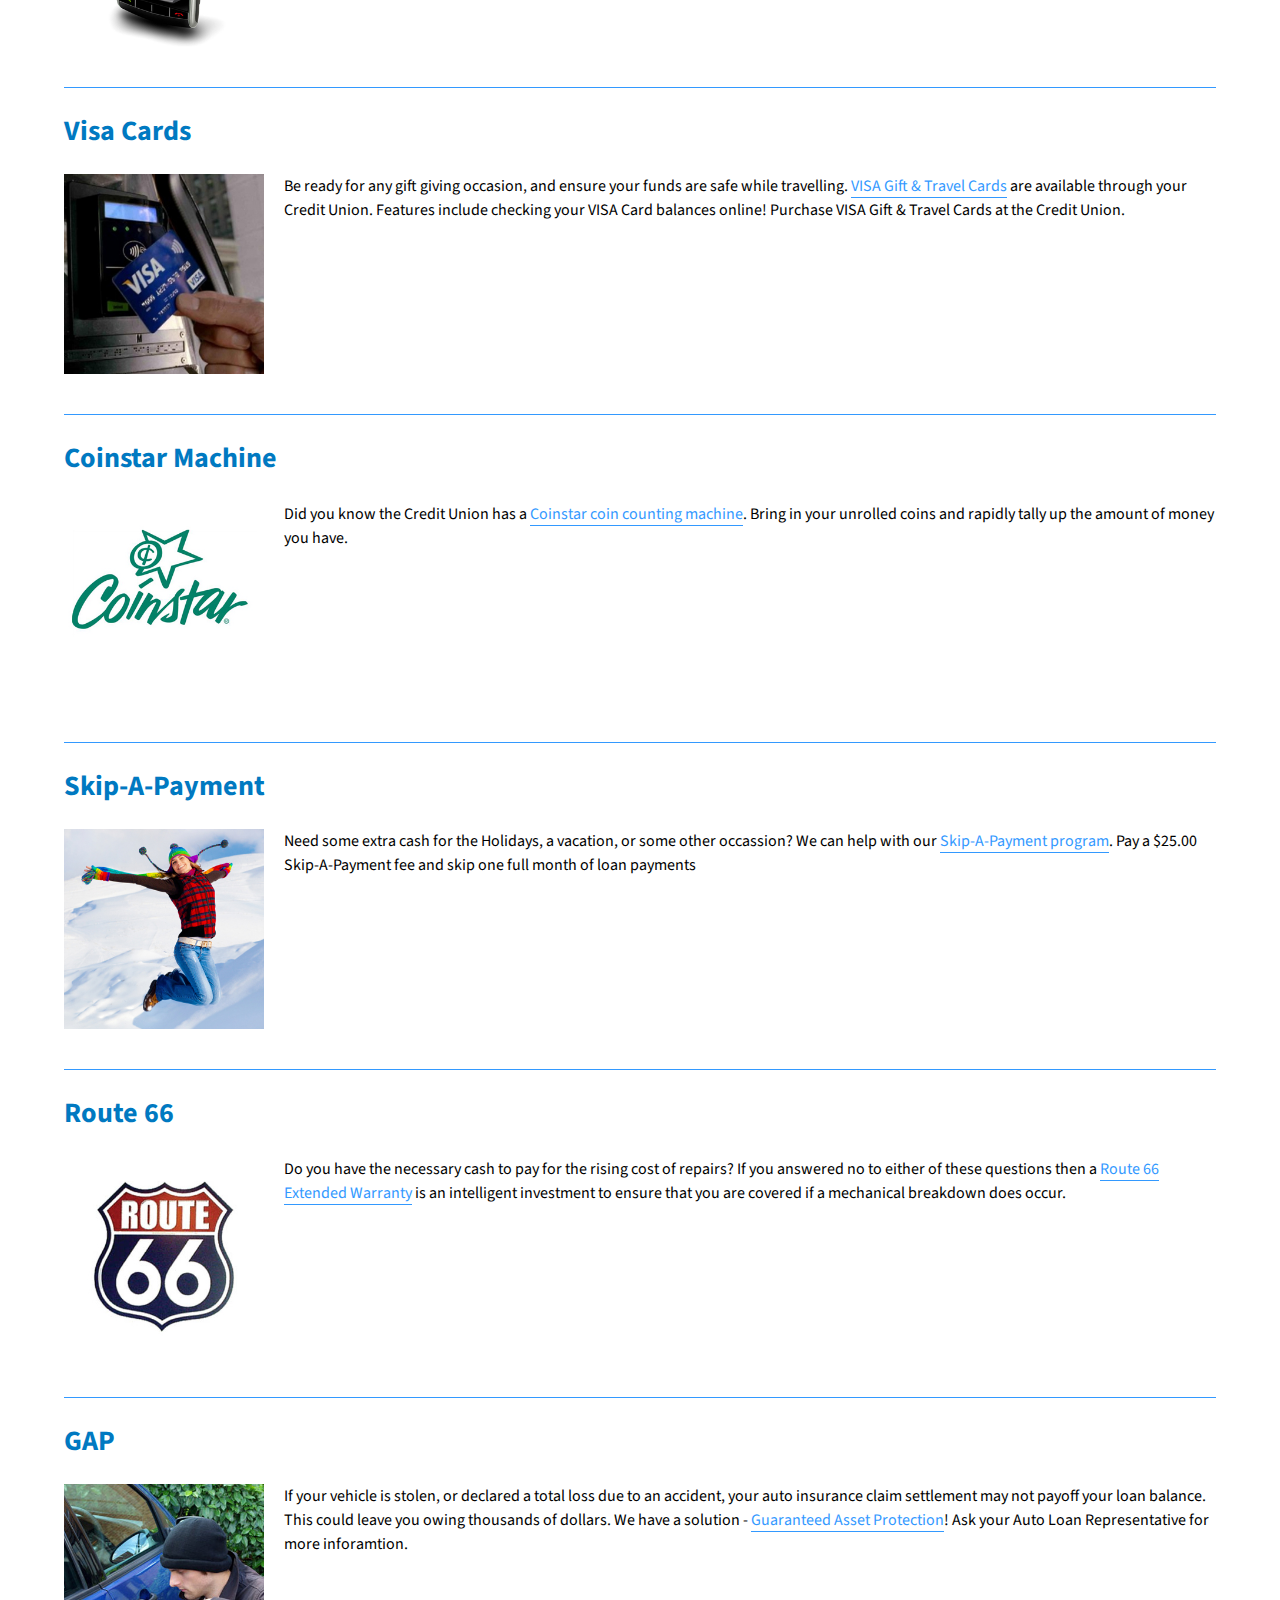
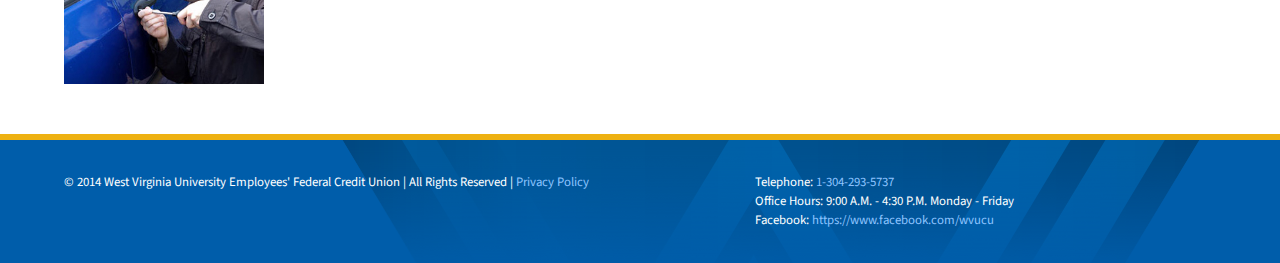
<file: products.html>
<!doctype html>
<html lang="en"><!-- InstanceBegin template="/Templates/wvucu_template.dwt" codeOutsideHTMLIsLocked="false" -->
<head>
<link href="styles/styles.css" rel="stylesheet" type="text/css">
<meta charset="utf-8">
<meta http-equiv="X-UA-Compatible" content="IE=Edge" />
<meta name="HandheldFriendly" content="True">
<meta name="MobileOptimized" content="320">
<meta name="viewport" content="width=device-width, initial-scale=1.0, maximum-scale=1.0">
<link href="http://timbroadwater.com/websites/wvucu/favicon.ico" rel="icon" />

<!-- InstanceBeginEditable name="PageTitle" -->
<title>Products | WVUCU</title>
<!-- InstanceEndEditable -->
<script type="text/javascript" src="scripts/jquery.min.js"></script>
<script type="text/javascript" src="scripts/scripts.js"></script>
</head>

<body>
<section class="siteHeader">
	<div class="wrap">
        <div id="logo"><a href="./index.html">West Virginia University<br><span>Employees' Federal <nobr>Credit Union</nobr></span></a></div>
        <div id="links"><i class="fa fa-phone"></i><a href="tel:13042935737"> 1-304-293-5737</a><br><i class="fa fa-calendar-o"></i> 9:00 - 4:30 MTWTF</div>
    </div>
</section>

<section class="topNav">
    <nav class="wrap">
    	<ul class="mobiletoggle">
            <li><a class="btn btnmenu" href="#"><i class="fa fa-bars"></i>Menu</a></li>
        </ul>
        <ul class="mobilenav">
            <li><a class="btn" href="about.html">About</a></li>
            <li><a class="btn" href="products.html">Products</a></li>
            <li><a class="btn" href="loans.html">Loans</a></li>
            <li><a class="btn" href="news.html">News</a></li>
            <li><a class="btn" href="contact.html">Contact</a></li>                    
        </ul>
    </nav>
</section>    

<section class="body">
	<!-- InstanceBeginEditable name="BodyContent" -->
    <div class="wrap bpage">
		<h1>Our Products & Services</h1>
        <div style="clear:both;"></div><hr /><a name="savings"></a>
        <h2>Savings</h2>
      <img alt="Savings" class="product-img" src="./images/savings.jpg" />
      <p>All members have an interest earning share account. A member may make deposits as often as desired and in any amounts using the mail, payroll deductions, direct deposit, or the Credit Union Office. Members can make withdrawals for any amount without notice.</p>
      	
        <div style="clear:both;"></div><hr />
        <h2>Checking</h2>
        <img alt="Checking" class="product-img" src="./images/checking.jpg" />
        <p>Share draft accounts are interest bearing<a href="#"> checking accounts</a>. Interest is earned on a 'day of deposit and day of withdrawal' method, and credited to members' accounts on the last day of each month.</p>
        <div style="clear:both;"></div><hr /><a name="debit"></a>
        <h2>Debit Cards</h2>
        <img alt="Debit Cards" class="product-img" src="./images/debit.jpg" />
      <p>Debit cards are available if you have a Credit Union<a href="All members have an interest earning share account. A member may make deposits as often as desired and in any amounts using the mail, payroll deductions, direct deposit, or the Credit Union Office. Members can make withdrawals for any amount without notice."> checking account</a>. Debit MasterCard is accepted at millions of merchant locations worldwide, including restaurants, hotels, and online retailers. Cash withdrawals can also be made from any automated teller machine 24 hours a day.</p>
        <div style="clear:both;"></div><hr /><a name="certificates"></a>
      <h2>Certificates</h2>
      <img alt="Certificates" class="product-img" src="./images/certificate.jpg" />
      <p><a href="#">Certificates of Deposit </a>with terms of 3 months, 6 months, 1 year, and 3 years are offered to members at competitive rates.</p>
        <div style="clear:both;"></div><hr /><a name="member"></a>
        <h2>Memberships</h2>
        <img alt="Membership" class="product-img" src="./images/member.jpg" />
      <p><a href="#">Members</a>' payroll deductions accumulate in interest earning accounts. Member's Christmas Club balances are transferred to their share account in early October. Vacation Club balances can be withdrawn or transferred at any time.</p>
        <div style="clear:both;"></div><hr /><a name="distribution"></a>
        <h2>Distribution Accounts</h2>
        <img alt="Distribution Accounts" class="product-img" src="./images/distribution.jpg" />
      <p>An interest earning account for people who work 9 or 10 months but wish to have their salary distributed to them over 12 months. Members arrange to make deposits through payroll deductions and then receive checks from the Credit Union during the summer months.</p>
        <div style="clear:both;"></div><hr /><a name="online"></a>
        <h2>Online Banking</h2>
        <img alt="Onlne Banking" class="product-img" src="./images/online.jpg" />
        <p><a href="#">Secure Online Banking</a> opens up a new world of banking access 24 hours a day, 365 days a year.  Check balance on accounts, transfer money between accounts, reference cleared checks, and much, much more.</p>
        <div style="clear:both;"></div><hr />
        <h2>Bill Pay</h2><a name="billpay"></a>
        <img alt="Bill Pay" class="product-img" src="./images/billpay.jpg" />
        <p>Sign up for Home Banking and you will be able to also enroll in <a href="#">Online Bill Pay</a>!  Save the stamps and frustrations on your bill payment day.  Set up Online BIll Pay easily and intuitivly.</p>
        <div style="clear:both;"></div><hr />
        <h2>Mobile Banking</h2><a name="mobile"></a>
        <img alt="Mobile Banking" class="product-img" src="./images/mobile.jpg" />
        <p><a href="#">Mobile Web Banking</a> enables you to access your acount information and conduct transactions via your Mobile Device's web browser.  this service was designed from the ground up to work on Smartphones and Mobile Devices. Mobile Web Banking provides ease of access, clear content and incorporates a simple touch navigation system.</p>
        <div style="clear:both;"></div><hr />
        <h2>Visa Cards</h2><a name="visa"></a>
        <img alt="Visa Cards" class="product-img" src="./images/visa.jpg" />
        <p>Be ready for any gift giving occasion, and ensure your funds are safe while travelling. <a href="#">VISA Gift & Travel Cards</a> are available through your Credit Union. Features include checking your VISA Card balances online!  Purchase VISA Gift & Travel Cards at the Credit Union. </p>
        <div style="clear:both;"></div><hr />
        <h2>Coinstar Machine</h2><a name="coinstar"></a>
        <img alt="Coinstar" class="product-img" src="./images/coinstar.jpg" />
      <p>Did you know the Credit Union has a <a href="#">Coinstar coin counting machine</a>.  Bring in your unrolled coins and rapidly tally up the amount of money you have.</p>
        <div style="clear:both;"></div><hr />
        <h2>Skip-A-Payment</h2><a name="skip"></a>
        <img alt="Skip-A-Payment" class="product-img" src="./images/skip.jpg" />
        <p>Need some extra cash for the Holidays, a vacation, or some other occassion? We can help with our <a href="#">Skip-A-Payment program</a>. Pay a $25.00 Skip-A-Payment fee and skip one full month of loan payments</p>
        <div style="clear:both;"></div><hr />
        <h2>Route 66</h2><a name="66"></a>
        <img alt="Route 66" class="product-img" src="./images/66.jpg" />
        <p>Do you have the necessary cash to pay for the rising cost of repairs?  If you answered no to either of these questions then a <a href="#">Route 66 Extended Warranty</a> is an intelligent investment to ensure that you are covered if a mechanical breakdown does occur.</p>
        <div style="clear:both;"></div><hr />
        <h2>GAP</h2><a name="gap"></a>
        <img alt="GAP" class="product-img" src="./images/gap.jpg" />
        <p>If your vehicle is stolen, or declared a total loss due to an accident, your auto insurance claim settlement may not payoff your loan balance.  This could leave you owing thousands of dollars. We have a solution - <a href="#">Guaranteed Asset Protection</a>! Ask your Auto Loan Representative for more inforamtion. </p> 
        <div style="clear:both;"></div>

    </div>
	<!-- InstanceEndEditable -->
</section>

<footer>
	<div class="wrap">
    	<div id="poll"><p>© 2014 West Virginia University Employees' Federal Credit Union | All Rights Reserved | <A href="#">Privacy Policy</A></p>
        </div>
        <div id="contact">
            <p>Telephone: <a href="tel:13042935737">1-304-293-5737</a><br>
            Office Hours: 9:00 A.M. - 4:30 P.M. Monday - Friday<br>
            Facebook: <a href="https://www.facebook.com/WVUCU">https://www.facebook.com/wvucu</a></p>
         </div>
    </div>
</footer>
</body>
<!-- InstanceEnd --></html>
</file>
<file: styles/styles.css>
/*******************
	Import
********************/
@import url(http://fonts.googleapis.com/css?family=Source+Sans+Pro:200,300,400,600,700,900,200italic,300italic,400italic,600italic,700italic,900italic);
@import url(http://netdna.bootstrapcdn.com/font-awesome/4.1.0/css/font-awesome.css);

/*******************
	Layout 
********************/
body {display: block; margin: 0px; font-family: 'Source Sans Pro', sans-serif; text-align:center;}
.wrap {width:90%; max-width:1366px; margin:0 auto;}

.siteHeader {background: url(../images/masthead_bg.png) no-repeat top right #00447c; padding:20px 0px; overflow:hidden;}
.siteHeader  a {color:#fff; text-decoration:none;}
#logo {text-align:left; width:50%; float:left; display:block; font-size:1em; color:#fff;  font-weight:600; font-size:1.5em;} 
#logo span {font-size:1.5em;}
#links {width:50%; float:left; display:block; color:#fff; text-align: right; font-size:1.5em;}
#links a {text-decoration:none; color:#fff;}

.mobiletoggle {display:none !important;} 
.btnmenu {font-size:1.75em !important; border-radius:0.2em !important;}
.mobiletoggle .fa {padding-right:10px;}
.topNav {background:#005daa; overflow:hidden; border-bottom: 6px solid #EEB111; padding-bottom: 6px;}
.topNav ul {width:100%; padding:0 0 1em 0; margin:0;}
.mobilenav {display:block;}
.topNav li {display:inline;} 
.topNav a {font-size:1.25em; background:#0079C1; box-shadow: 0px -3px #00447c inset;}
.topNav a:hover {background:#3399ff;}
.topNav a:active {background:#3399ff; box-shadow: inset 0 -1px #00447c;}

footer {background:url('../images/masthead_bg.png') no-repeat scroll right top #005daa; overflow:hidden; padding:20px 0px; font-size:0.8em; line-height:150%; border-top: 6px solid #eeb111;}  
footer a {color:#8dc4ff; text-decoration:none;}
footer a:hover {text-decoration:underline;}
#poll {color:#fff; text-align:left; width:55%; float:left; margin-right:5%;}
#contact {text-align:left; float:left; width:40%; color:#fff;}

/*******************
	Homepage 
********************/
.feature {background:#000; overflow:hidden;}
.featureContent {padding: 5% 20% 10% 20%; text-align: center; background-size: url(../images/feature.jpg) cover; background: url(../images/feature2.jpg) center center fixed no-repeat; -webkit-background-size: url(../images/feature.jpg) cover; -moz-background-size: url(../images/feature.jpg) cover; -o-background-size: url(../images/feature.jpg) cover; background-size: url(../images/feature.jpg) cover; display: block; -webkit-margin-start: 0px; -webkit-margin-end: 0px; -webkit-margin-before: 0; -webkit-margin-after: 0;}
.featureContent h1 {font-size:2em; color:#ffe894; text-shadow: 2px 2px 20px #000; text-align:left;}
.featureContent p {font-size:1.25em; color:#fff; text-shadow: 1px 1px 10px #000; line-height:150%; text-align:left;}
.featureContent a {float:left;}

.action {background: none repeat scroll 0% 0% #005daa;  padding:60px 0px; overflow:hidden; border-top: 6px solid #EEB111;}
.actionTitle {text-align:left;}
.actionTitle h1 {color:#fff; font-size:2em;}
.actionb {width:32%; display:block; float:left; border-radius: 1em;  overflow:hidden; border-bottom:6px solid #00447c;}
.actionb a {color:#e0e0e0; text-shadow:2px 4px 20px #00447c; font-size:2em; font-weight:600; text-decoration:none; display:inline-block; width:90%; text-align:center; padding:25px 0px; transition: text-shadow 0.5s ease 0s;}
.actionb a:hover {color:#fff; text-shadow:2px 4px 2px #0261a5; transition: text-shadow 0.5s ease 0s;}
.action1 {margin-right:2%; background:#a0c4da; background: url(../images/online_banking.jpg) no-repeat; background-size: cover;}
.action2 {margin-right:2%; background:#3399ff; background: url(../images/loan_application.jpg) no-repeat; background-size: cover;}
.action3 {margin-right:0; background:#eeb111; background: url(../images/our_services.jpg) no-repeat; background-size: cover;}

.products {padding: 60px 0px 80px 0px; overflow:hidden; text-align:center; border-bottom: 6px solid #eeb111;
	background: #003366; /* Old browsers */
	background: -moz-linear-gradient(top, #003366 0%, #005daa 100%); /* FF3.6+ */
	background: -webkit-gradient(linear, left top, left bottom, color-stop(0%,#003366), color-stop(100%,#005daa)); /* Chrome,Safari4+ */
	background: -webkit-linear-gradient(top, #003366 0%,#005daa 100%); /* Chrome10+,Safari5.1+ */
	background: -o-linear-gradient(top, #003366 0%,#005daa 100%); /* Opera 11.10+ */
	background: -ms-linear-gradient(top, #003366 0%,#005daa 100%); /* IE10+ */
	background: linear-gradient(to bottom, #003366 0%,#005daa 100%); /* W3C */
	filter: progid:DXImageTransform.Microsoft.gradient( startColorstr='#003366', endColorstr='#005daa',GradientType=0 ); /* IE6-9 */
}
.productsTitle {text-align:left;}
.productsTitle h1 {color:#ffe894; font-size:2em;}
.pbox {border-bottom: 4px solid #00447C; background:#3399ff; display:inline-block; float:left; border-radius: .75em; overflow:hidden; position:relative; min-height:150px; width:16%; margin:0 .8% 1% 0;}
.pbox:nth-child(6n+6) {margin:0 0 1% 0;} 
.pbox a {display:block; color:#00447c; text-decoration:none; position:absolute; bottom:0; padding: 120% 0px 8%; width:100%; height:15%; font-weight:600;  text-transform:uppercase; font-size:1.25em;}
.pbox a:hover {color:#fff;}
.profa {color:#0072e5; font-size:4em; font-weight:normal; margin-top: 30px;}


.news {background-size: url(../images/feature.jpg) cover; background: url(../images/feature.jpg) center center fixed no-repeat; -webkit-background-size: url(../images/feature.jpg) cover; -moz-background-size: url(../images/feature.jpg) cover; -o-background-size: url(../images/feature.jpg) cover; background-size: url(../images/feature.jpg) cover; display: block; -webkit-margin-start: 0px; -webkit-margin-end: 0px; -webkit-margin-before: 0; -webkit-margin-after: 0; background-size: cover; background: url(../images/feature.jpg) center center fixed no-repeat #aabbcc; padding:60px 0px; overflow:hidden; text-shadow: 1px 1px 10px #003366;}
.post {width:67%; float:left; text-align:left;}
.post h1 {font-size:2em; color:#ffe894; margin:0;}
.post h2 {color:#fff; font-size:1.5em; margin:0; font-weight:normal;}
.post hr {height:2px; border:none; background:#3399ff;}
.post p {color:#fff; font-size:1em; line-height:150%;}
.post a {color:#ffe894; text-decoration:none;}
.post a:hover {text-decoration:underline;}

.offers {width:30%; margin:0 0 0 3%; float:left;}
.offerBox {background:#fff; dispaly:block; margin:0 0 20px 0; border-radius: .5em; overflow:hidden; height:auto;}
.offerBox img {width:100%; height:auto; opacity:0.5;}
.offerBox img:hover {opacity:1;}

/*******************
	Backpage 
********************/

.bpage {text-align:left; padding:20px 0px 40px 0px;}
.bpage h1 {font-size:2em; color:#336699;}
.bpage h2 {font-size:1.75em; color:#0079c1;}
.bpage h3 {font-size:1.5em; color:#005daa;}
.bpage p {line-height:150%; font-size:1em;}
.bpage hr {border:0; background:#3399ff; height:1px; margin:30px 0 0 0;}
.bpage a {text-decoration:none; border-bottom:1px #3399ff solid; color:#3399ff;}
.bpage a:hover {color:#336699; border-bottom:1px #336699 solid;}

.apply {color:#fff !important; border-bottom:0px !important; font-size:0.9em; background:#0079C1; box-shadow: 0px -3px #00447c inset; margin:0 0 20px 0;}
.apply:hover {background:#3399ff; text-shadow:1px 1px 1px #00447c;}
.apply:active {background:#3399ff; box-shadow: inset 0 -1px #00447c;}

.product-img {width:200px; height:auto; float:left; padding: 0 20px 10px 0px;}

.mobileform input {
    font-size: 16px;
    padding: 0.6em 20px;
    min-width: 0.75em;
    display: block;
    position: relative;
    text-overflow: ellipsis;
    overflow: hidden;
    white-space: nowrap;
	border: 1px solid #AAA;
	border-radius:5px;
	margin-bottom:20px;
}

/*******************
	Modules 
********************/

.btn {margin:1em 1em 0 1em; color:#fff; display:inline-block; text-transform:uppercase; text-align: center; text-decoration: none; padding: 0.5em 2em; border-radius: 0.25em; transition: background 0.5s ease 0s; position:relative;}
.btn:hover {transition: background 0.5s ease 0s;}
.btn:active {top: 1px;}

.bpbtn {text-shadow:none; color:#fff; display:inline-block; text-transform:uppercase; text-align: center; text-decoration: none; padding: 0.5em 1.25em; border-radius: 0.5em; transition: background 0.5s ease 0s; position:relative; transition: text-shadow 0.5s ease 0s;}
.bpbtn:hover {transition: background 0.5s ease 0s;}
.bpbtn:active {top: 1px;}

/*******************
	State 
********************/

.is-visible {display:block !important;}
.mobnav {padding: 1em 0 0 0 !important;}

/* 1200px- */ 
@media screen and (max-width:1199px) {
	.pbox {width: 24%; margin:0 1.33% 1% 0;}
	.pbox:nth-child(6n+6) {margin:0 1.33% 1% 0;}	
	.pbox:nth-child(4n+4) {margin:0 0 1% 0;}
}

/* 960px- */ 
@media screen and (max-width:959px) {
	.featureContent {padding: 1% 5% 10% 5%;}
	.actionb {width: 100%; margin:0 0 20px 0;}
	#logo, #links {width:100%; text-align:center;}
	.post, .offers {width:100%; margin: 20px 0px;}
	.offerBox {width:32%; margin: 20px 2% 20px 0; float:left;}	
	.offerBox:last-child {width:32%; margin: 20px 0;}	
}

/* 768px- */ 
@media screen and (max-width:767px) {
	.pbox {width: 32%; margin:0 2% 2% 0;}
	.pbox:nth-child(6n+6) {margin:0 2% 2% 0;}	
	.pbox:nth-child(4n+4) {margin:0 2% 2% 0;}
	.pbox:nth-child(3n+3) {margin:0 0 2% 0;}	
}

/* 640px- */ 
@media screen and (max-width:639px) {
	.mobiletoggle {display:block !important;}
	.close-menu {display:none !important;}
	.mobilenav {display:none;}
	.topNav ul {padding: 1em 0;}
	.topNav li {display: block;}
	.topNav.btn {padding: 1em 0; margin: 0.25em 0;}
	.btn {margin: 0.5em 0px 0px 0px;}
	.topNav a {display:block;}
	.featureContent {padding: 1% 5% 20% 5%;}
	#poll, #contact {width:100%; margin:0;}
	.offerBox {width:100%; margin: 20px 0;}	
	.offerBox:last-child {width:100%; margin: 20px 0;}	
}

/* 480px- */ 
@media screen and (max-width:479px) {
	.pbox {width: 49%; margin:0 2% 2% 0;}
	.pbox:nth-child(6n+6) {margin:0 2% 2% 0;}	
	.pbox:nth-child(4n+4) {margin:0 2% 2% 0;}
	.pbox:nth-child(3n+3) {margin:0 2% 2% 0;}
	.pbox:nth-child(2n+2) {margin:0 0 2% 0;}
	.news {background-size: cover !important; background: url(../images/feature.jpg) center center no-repeat #aabbcc;}
	.featureContent {background-size: cover; background: url(../images/feature2.jpg) center center no-repeat #aabbcc;}
	.mobileform input {width:85%;}
	.product-img {width:100px; height:auto; float:right; padding: 0 0 10px 10px;}

}

/* 360px- */ 
@media screen and (max-width:359px) {
	.pbox {width: 100%; margin:0 0 2% 0;}
	.pbox:nth-child(6n+6), .pbox:nth-child(4n+4), .pbox:nth-child(3n+3), .pbox:nth-child(2n+2) {margin:0 0 2% 0;}
}
</file>
